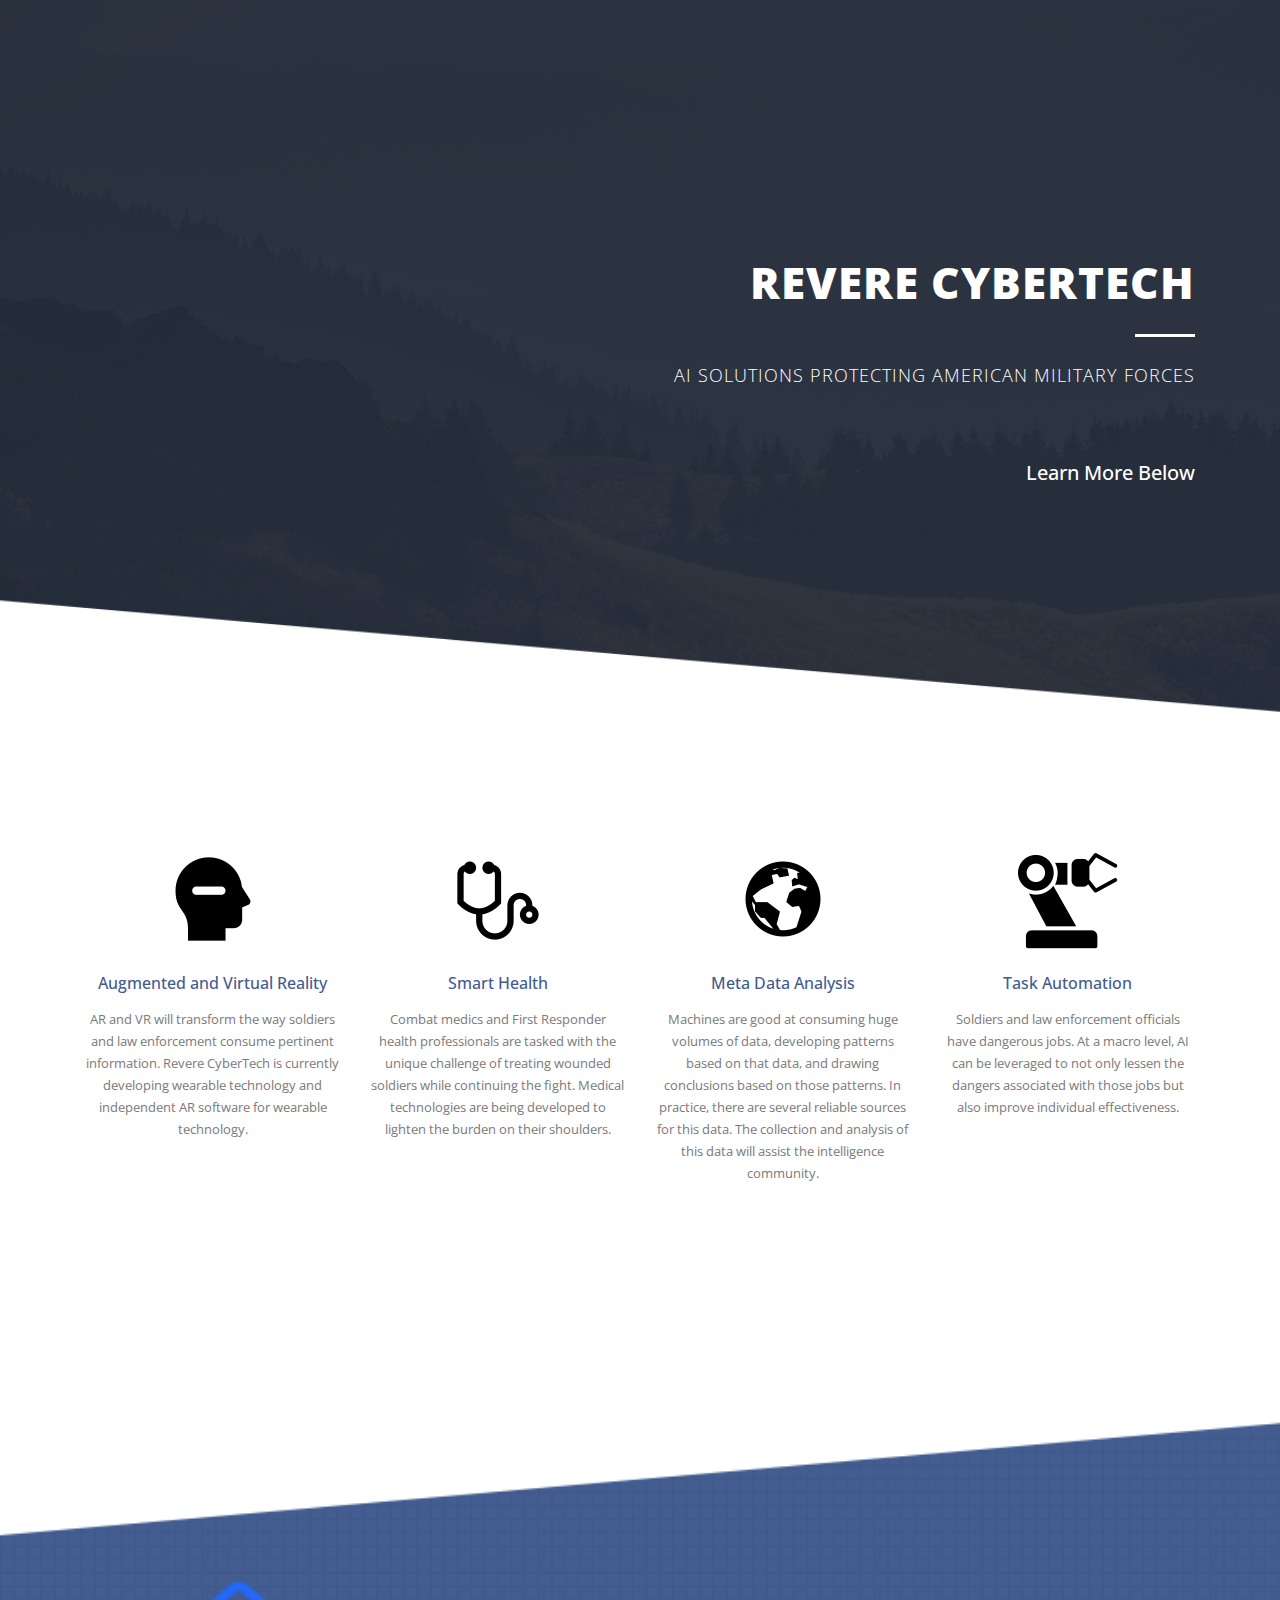
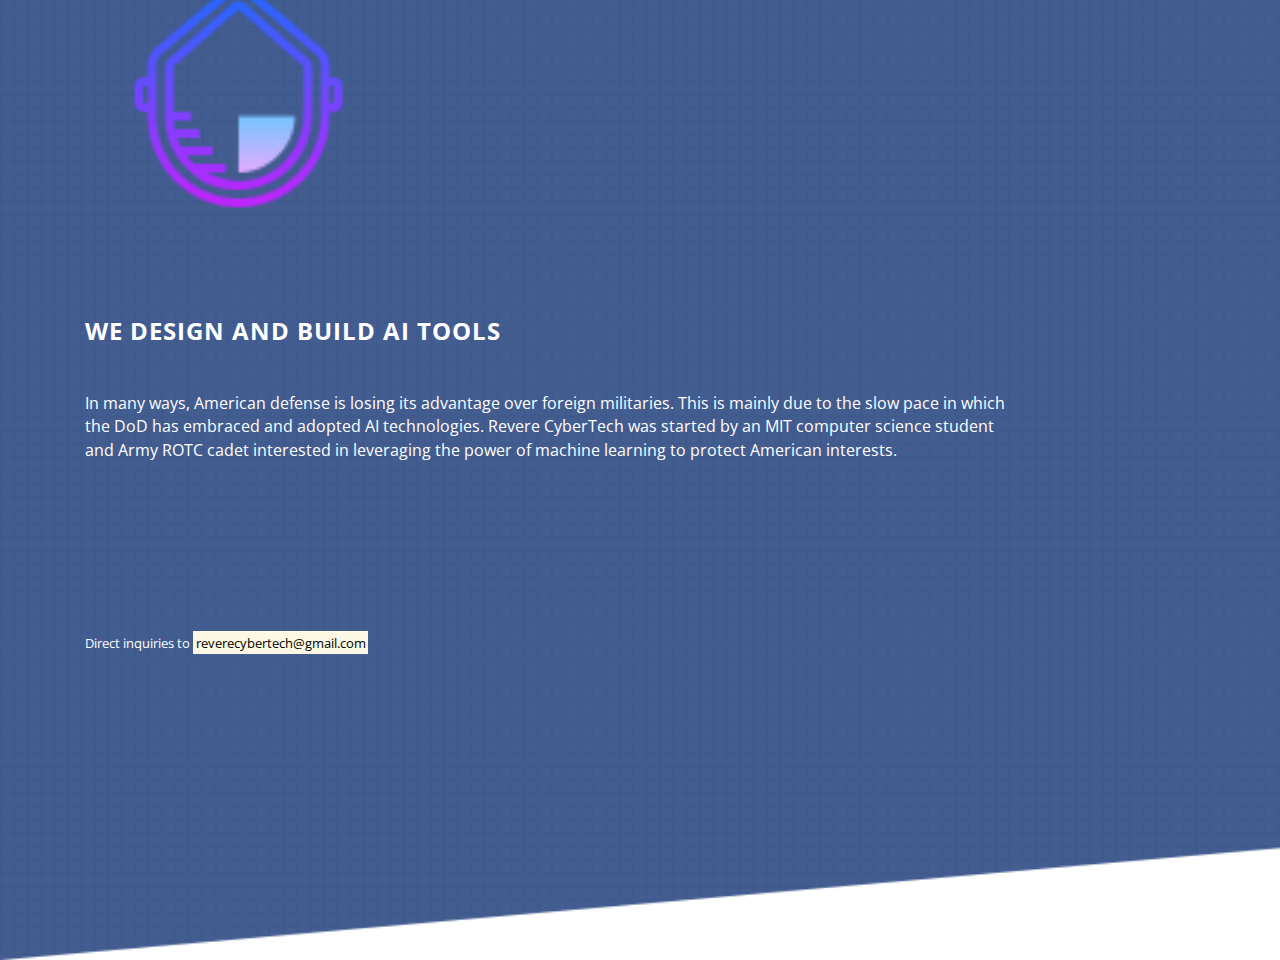
<file: index.html>
<!doctype html>
<!--[if lt IE 7]>      <html class="no-js lt-ie9 lt-ie8 lt-ie7" lang=""> <![endif]-->
<!--[if IE 7]>         <html class="no-js lt-ie9 lt-ie8" lang=""> <![endif]-->
<!--[if IE 8]>         <html class="no-js lt-ie9" lang=""> <![endif]-->
<!--[if gt IE 8]><!--> <html class="no-js" lang=""> <!--<![endif]-->
    <head>
        <meta charset="utf-8">
        <meta http-equiv="X-UA-Compatible" content="IE=edge,chrome=1">
<!--

Template 2091 Ziggy

http://www.tooplate.com/view/2091-ziggy

-->
        <title>Revere CyberTech</title>
		<link rel="shortcut icon" type="image/x-icon" href="/favicon.ico"/>


        <meta name="description" content="">
        <meta name="viewport" content="width=device-width, initial-scale=1">
        
        <link href="https://fonts.googleapis.com/css?family=Open+Sans:300,400,600,700,800" rel="stylesheet">
        <link rel="apple-touch-icon" href="apple-touch-icon.png">

        <link rel="stylesheet" href="css/bootstrap.min.css">
        <link rel="stylesheet" href="css/bootstrap-theme.min.css">
        <link rel="stylesheet" href="css/fontAwesome.css">
        <link rel="stylesheet" href="css/tooplate-style.css">

        <script src="js/vendor/modernizr-2.8.3-respond-1.4.2.min.js"></script>
    </head>
    <body>
        

        <section class="first-section">
          <div class="container">
            <div class="row">
              <div class="col-md-12">
                <div class="text-content">
                  <h2>Revere CyberTech</h2>
                  <div class="line-dec"></div>
                  <span>AI Solutions Protecting American Military Forces</span><br>
				  <br>
				  <br>
				  <br><h5>Learn More Below</h5>
                </div>
              </div>
            </div>
          </div>
        </section>
		
		

        <section class="second-section">
          <div class="container">
            <div class="row">
              <div class="col-md-3 col-sm-6">
                <div class="service-item">
                  <div class="icon">
                    <img src="img/first-icon.png" alt="">
                  </div>
                  <h4>Augmented and Virtual Reality</h4>
                  <p>AR and VR will transform the way soldiers and law enforcement consume pertinent information. Revere CyberTech is currently developing wearable technology and independent AR software for wearable technology.</p>
                </div>
              </div>
              <div class="col-md-3 col-sm-6">
                <div class="service-item">
                  <div class="icon">
                    <img src="img/second-icon.png" alt="">
                  </div>
                  <h4>Smart Health</h4>
                  <p>Combat medics and First Responder health professionals are tasked with the unique challenge of treating wounded soldiers while continuing the fight. Medical technologies are being developed to lighten the burden on their shoulders.</p>
                </div>
              </div>
              <div class="col-md-3 col-sm-6">
                <div class="service-item">
                  <div class="icon">
                    <img src="img/third-icon.png" alt="">
                  </div>
                  <h4>Meta Data Analysis</h4>
                  <p>Machines are good at consuming huge volumes of data, developing patterns based on that data, and drawing conclusions based on those patterns. In practice, there are several reliable sources for this data. The collection and analysis of this data will assist the intelligence community.</p>
                </div>
              </div>
              <div class="col-md-3 col-sm-6">
                <div class="service-item">
                  <div class="icon">
                    <img src="img/fourth-icon.png" alt="">
                  </div>
                  <h4>Task Automation</h4>
                  <p>Soldiers and law enforcement officials have dangerous jobs. At a macro level, AI can be leveraged to not only lessen the dangers associated with those jobs but also improve individual effectiveness.</p>
                </div>
              </div>
            </div>
          </div>
        </section>

        <section class="third-section">
          <div class="container">
            <div class="row">
              <div class="col-md-10 col-md-offset-1">
                <div class="left-image col-md-4">
                  <img src="img/left-image.png" alt="">
                </div>
                <div class="right-text col-md-8">
                  <h4>We design and build AI tools</h4><br>
                  <p><big>In many ways, American defense is losing its advantage over foreign militaries. This is mainly due to the slow pace in which the DoD has embraced and adopted AI technologies. Revere CyberTech was started by an MIT computer science student and Army ROTC cadet interested in leveraging the power of machine learning to protect American interests.<big></p><br>
				  <br>
				  <br>
				  <br><p>Direct inquiries to <mark>reverecybertech@gmail.com</mark?</p>
                </div>
              </div>
            </div>
          </div>
        </section>

        

   


        <script src="//ajax.googleapis.com/ajax/libs/jquery/1.11.2/jquery.min.js"></script>
        <script>window.jQuery || document.write('<script src="js/vendor/jquery-1.11.2.min.js"><\/script>')</script>

        <script src="js/vendor/bootstrap.min.js"></script>

        <script src="js/plugins.js"></script>
        <script src="js/main.js"></script>

    </body>
</html>
</file>
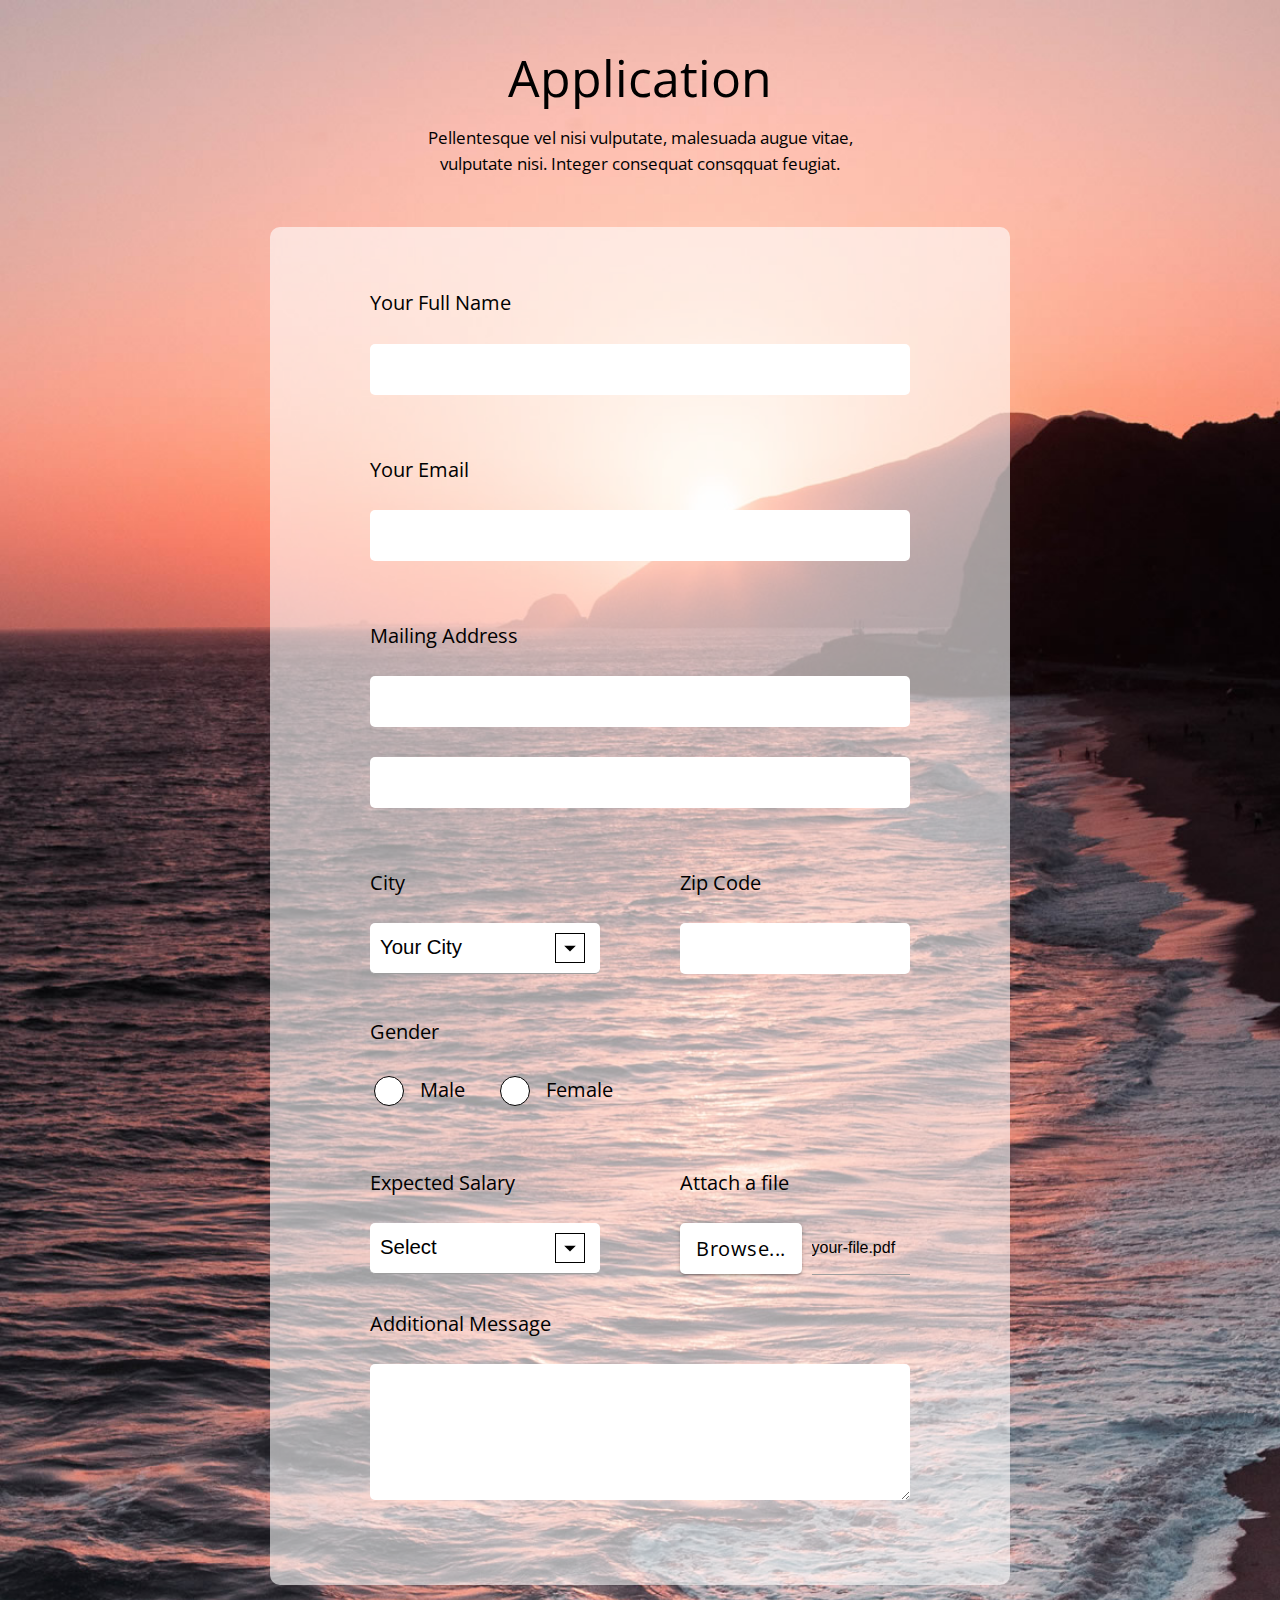
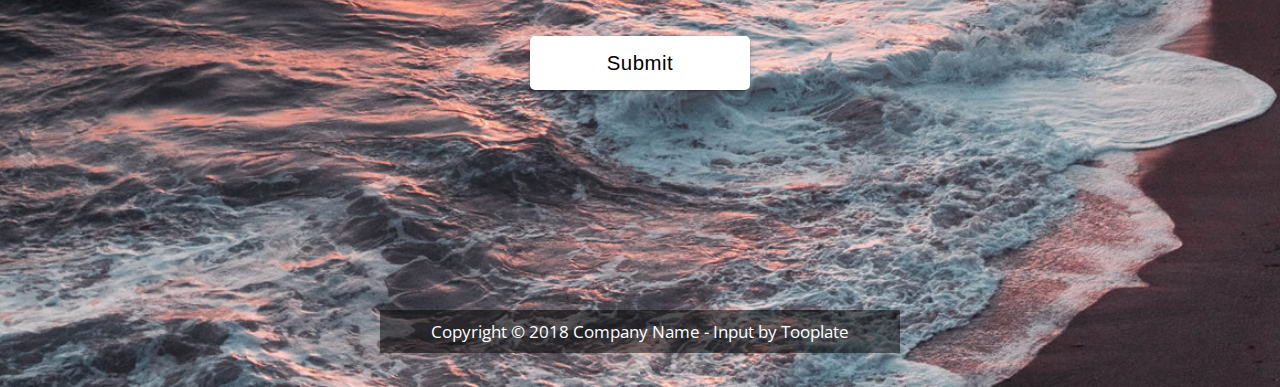
<file: application.html>
<!DOCTYPE html>
<html lang="en">

<head>
    <meta charset="UTF-8">
    <meta name="viewport" content="width=device-width, initial-scale=1.0">
    <meta http-equiv="X-UA-Compatible" content="ie=edge">
    <title>Application - Input Form by Tooplate</title>
	<!--
    Template 2105 Input
	http://www.tooplate.com/view/2105-input
	-->
    <link rel="stylesheet" href="https://fonts.googleapis.com/css?family=Open+Sans:300,400">
    <link rel="stylesheet" href="css/bootstrap.min.css">
    <link rel="stylesheet" href="css/materialize.min.css">
    <link rel="stylesheet" href="css/tooplate.css">
</head>

<body id="application">
    <div class="container">
        <div class="row">
            <div class="col-xl-12 col-lg-12 col-md-12 col-sm-12  mx-auto">
                <header class="mt-5 mb-5 text-center">
                    <h3>Application</h3>
                    <p class="tm-form-description">Pellentesque vel nisi vulputate, malesuada augue vitae, vulputate nisi. Integer consequat consqquat feugiat.</p>
                </header>
                <form action="" method="post" enctype="multipart/form-data" class="tm-form-white tm-font-big">
                    <div class="tm-bg-white tm-form-pad-big">
                        <div class="form-group mb-5">
                            <label for="name" class="black-text mb-4 big">Your Full Name</label>
                            <input id="name" name="name" type="text" class="validate tm-input-white-bg">
                        </div>
                        <div class="form-group mb-5">
                            <label for="email" class="black-text mb-4 big">Your Email</label>
                            <input id="email" name="email" type="email" class="validate tm-input-white-bg">
                        </div>
                        <div class="form-group mb-5">
                            <label for="address1" class="black-text mb-4 big">Mailing Address</label>
                            <input id="address1" name="address1" type="text" class="validate tm-input-white-bg mb-4">
                            <input id="address2" name="address2" type="text" class="validate tm-input-white-bg mt-1">
                        </div>
                        <div class="row">
                            <div class="form-group col-xl-6 col-lg-6 col-md-6 col-12 pl-0 tm-form-group-2-col tm-form-group-2-col-l">
                                <label for="city" class="black-text mb-4 big">City</label>
                                <select name="city">
                                    <option value="-">Your City</option>
                                    <option value="Bangkok">Bangkok</option>
                                    <option value="Yangon">Yangon</option>
                                    <option value="Singapore">Singapore</option>
                                    <option value="Tokyo">Tokyo</option>
                                </select>
                            </div>
                            <div class="form-group col-xl-6 col-lg-6 col-md-6 col-12 pr-0 tm-form-group-2-col tm-form-group-2-col-r">
                                <label for="zipcode" class="black-text mb-4 big">Zip Code</label>
                                <input id="zipcode" name="zipcode" type="text" class="validate tm-input-white-bg mb-4">
                            </div>
                        </div>

                        <div class="form-group mb-5">
                            <label for="gender" class="black-text mb-4 big">Gender</label>
                            <div>
                                <label class="mr-4">
                                    <input class="with-gap" name="gender" type="radio" value="m" />
                                    <span>Male</span>
                                </label>
                                <label>
                                    <input class="with-gap" name="gender" type="radio" value="f" />
                                    <span>Female</span>
                                </label>
                            </div>
                        </div>

                        <div class="row">
                            <div class="form-group mb-2 col-xl-6 col-lg-6 col-md-6 col-12 pl-0 tm-form-group-2-col tm-form-group-2-col-l">
                                <label for="expectedsalary" class="black-text mb-4 big">Expected Salary</label>
                                <select name="expectedsalary">
                                    <option value="-">Select</option>
                                    <option value="1000">$1,000 - 1,999</option>
                                    <option value="2000">$2,000 - 2,999</option>
                                    <option value="3000">$3,000 - 3,999</option>
                                </select>
                            </div>
                            <div class="form-group mb-2 col-xl-6 col-lg-6 col-md-6 col-12 pr-0 tm-form-group-2-col tm-form-group-2-col-r">
                                <label for="file" class="black-text mb-4 big">Attach a file</label>
                                <div class="file-field input-field">
                                    <div class="btn btn-white">
                                        <span>Browse...</span>
                                        <input type="file" name="browse">
                                    </div>
                                    <div class="file-path-wrapper">
                                        <input class="file-path validate" name="file" type="text" placeholder="your-file.pdf">
                                    </div>
                                </div>
                            </div>
                        </div>

                        <div class="form-group">
                            <label for="message" class="black-text mb-4 big">Additional Message</label>
                            <textarea class="p-3" name="message" id="message" cols="30" rows="4"></textarea>
                        </div>

                    </div>
                    <div class="text-center mt-5">
                        <button type="submit" class="waves-effect btn-large btn-large-white">Submit</button>
                    </div>
                </form>
            </div>
        </div>
        <footer class="row tm-mt-big mb-3">
            <div class="col-xl-12 text-center">
                <p class="d-inline-block tm-bg-black white-text py-2 tm-px-5">
                    Copyright &copy; 2018 Company Name
                    
                    - <a rel="nofollow" href="http://www.tooplate.com/view/2105-input">Input</a> by 
                    <a rel="nofollow" href="http://tooplate.com" class="tm-footer-link">Tooplate</a>
                </p>
            </div>
        </footer>
    </div>

    <script src="js/jquery-3.2.1.slim.min.js"></script>
    <script src="js/materialize.min.js"></script>
    <script>
        $(document).ready(function () {
            $('select').formSelect();
        });
    </script>
</body>

</html>
</file>
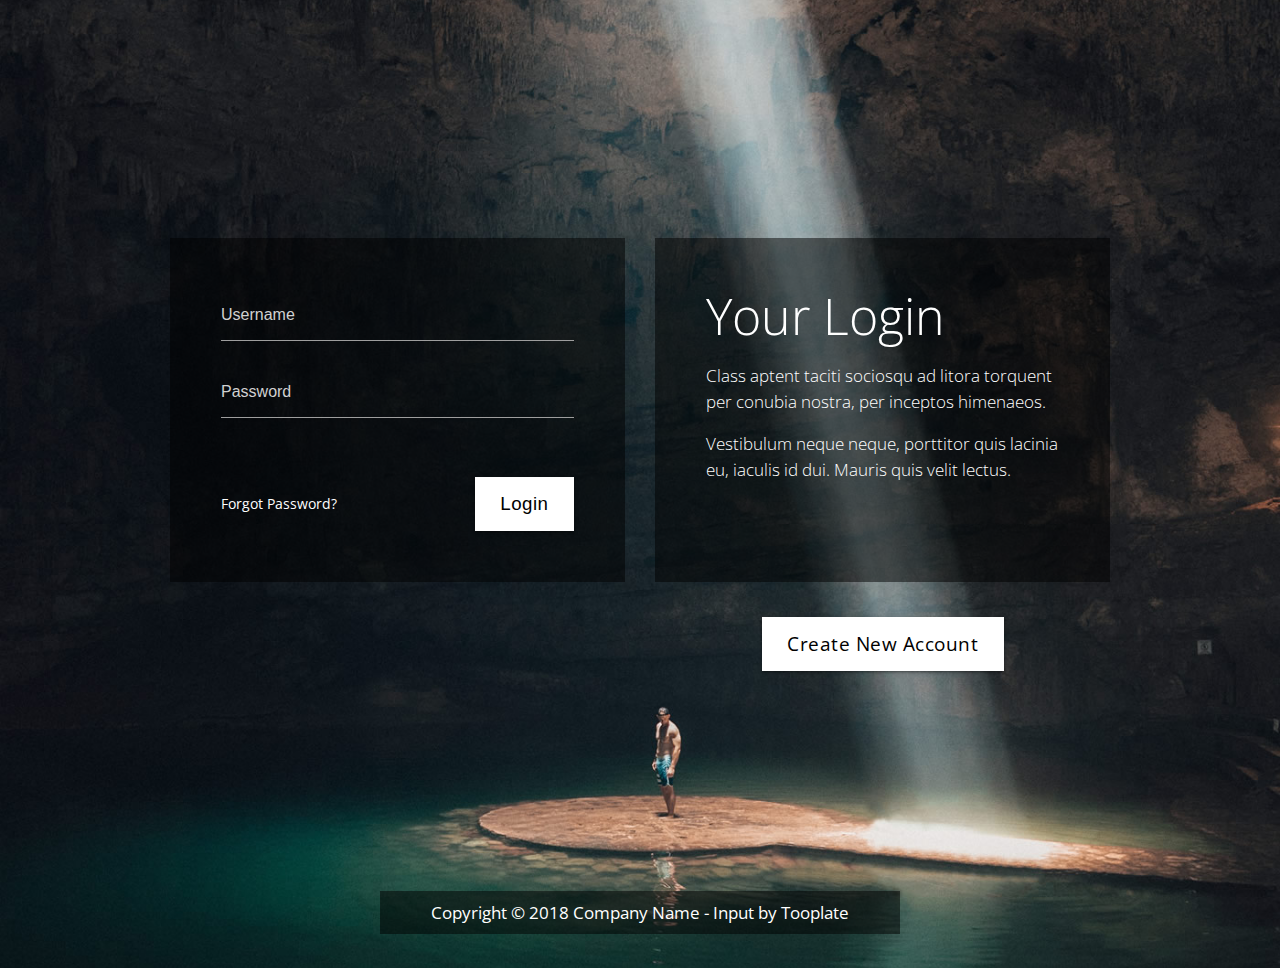
<file: login.html>
<!DOCTYPE html>
<html lang="en">

<head>
    <meta charset="UTF-8">
    <meta name="viewport" content="width=device-width, initial-scale=1.0">
    <meta http-equiv="X-UA-Compatible" content="ie=edge">
    <title>Login Form by Tooplate</title>
	<!--
    Template 2105 Input
	http://www.tooplate.com/view/2105-input
	-->
    <link rel="stylesheet" href="https://fonts.googleapis.com/css?family=Open+Sans:300,400">
    <link rel="stylesheet" href="css/bootstrap.min.css">
    <link rel="stylesheet" href="css/materialize.min.css">
    <link rel="stylesheet" href="css/tooplate.css">
</head>

<body id="login">
    <div class="container">
        <div class="row tm-register-row tm-mb-35">
            <div class="col-xl-6 col-lg-6 col-md-6 col-sm-12 tm-login-l">
                <form action="" method="post" class="tm-bg-black p-5 h-100">
                    <div class="input-field">
                        <input placeholder="Username" id="username" name="username" type="text" class="validate">
                    </div>
                    <div class="input-field mb-5">
                        <input placeholder="Password" id="password" name="password" type="password" class="validate">
                    </div>
                    <div class="tm-flex-lr">
                        <a href="#" class="white-text small">Forgot Password?</a>
                        <button type="submit" class="waves-effect btn-large btn-large-white px-4 black-text rounded-0">Login</button>
                    </div>
                </form>
            </div>
            <div class="col-xl-6 col-lg-6 col-md-6 col-sm-12 tm-login-r">
                <header class="font-weight-light tm-bg-black p-5 h-100">
                    <h3 class="mt-0 text-white font-weight-light">Your Login</h3>
                    <p>Class aptent taciti sociosqu ad litora torquent per conubia nostra, per inceptos himenaeos.</p>
                    <p class="mb-0">Vestibulum neque neque, porttitor quis lacinia eu, iaculis id dui. Mauris quis velit lectus.</p>
                </header>
            </div>
        </div>
        <div class="row">
            <div class="col-xl-6 col-lg-6 col-md-6 col-sm-12 ml-auto mr-0 text-center">
                <a href="register.html" class="waves-effect btn-large btn-large-white px-4 black-text rounded-0">Create New Account</a>
            </div>
        </div>
        <footer class="row tm-mt-big mb-3">
            <div class="col-xl-12 text-center">
                <p class="d-inline-block tm-bg-black white-text py-2 tm-px-5">
                    Copyright &copy; 2018 Company Name 
                    
                    - <a rel="nofollow" href="http://www.tooplate.com/view/2105-input">Input</a> by 
                    <a rel="nofollow" href="http://tooplate.com" class="tm-footer-link">Tooplate</a>
                </p>
            </div>
        </footer>
    </div>

    <script src="js/jquery-3.2.1.slim.min.js"></script>
    <script src="js/materialize.min.js"></script>
    <script>
        $(document).ready(function () {
            $('select').formSelect();
        });
    </script>
</body>

</html>
</file>
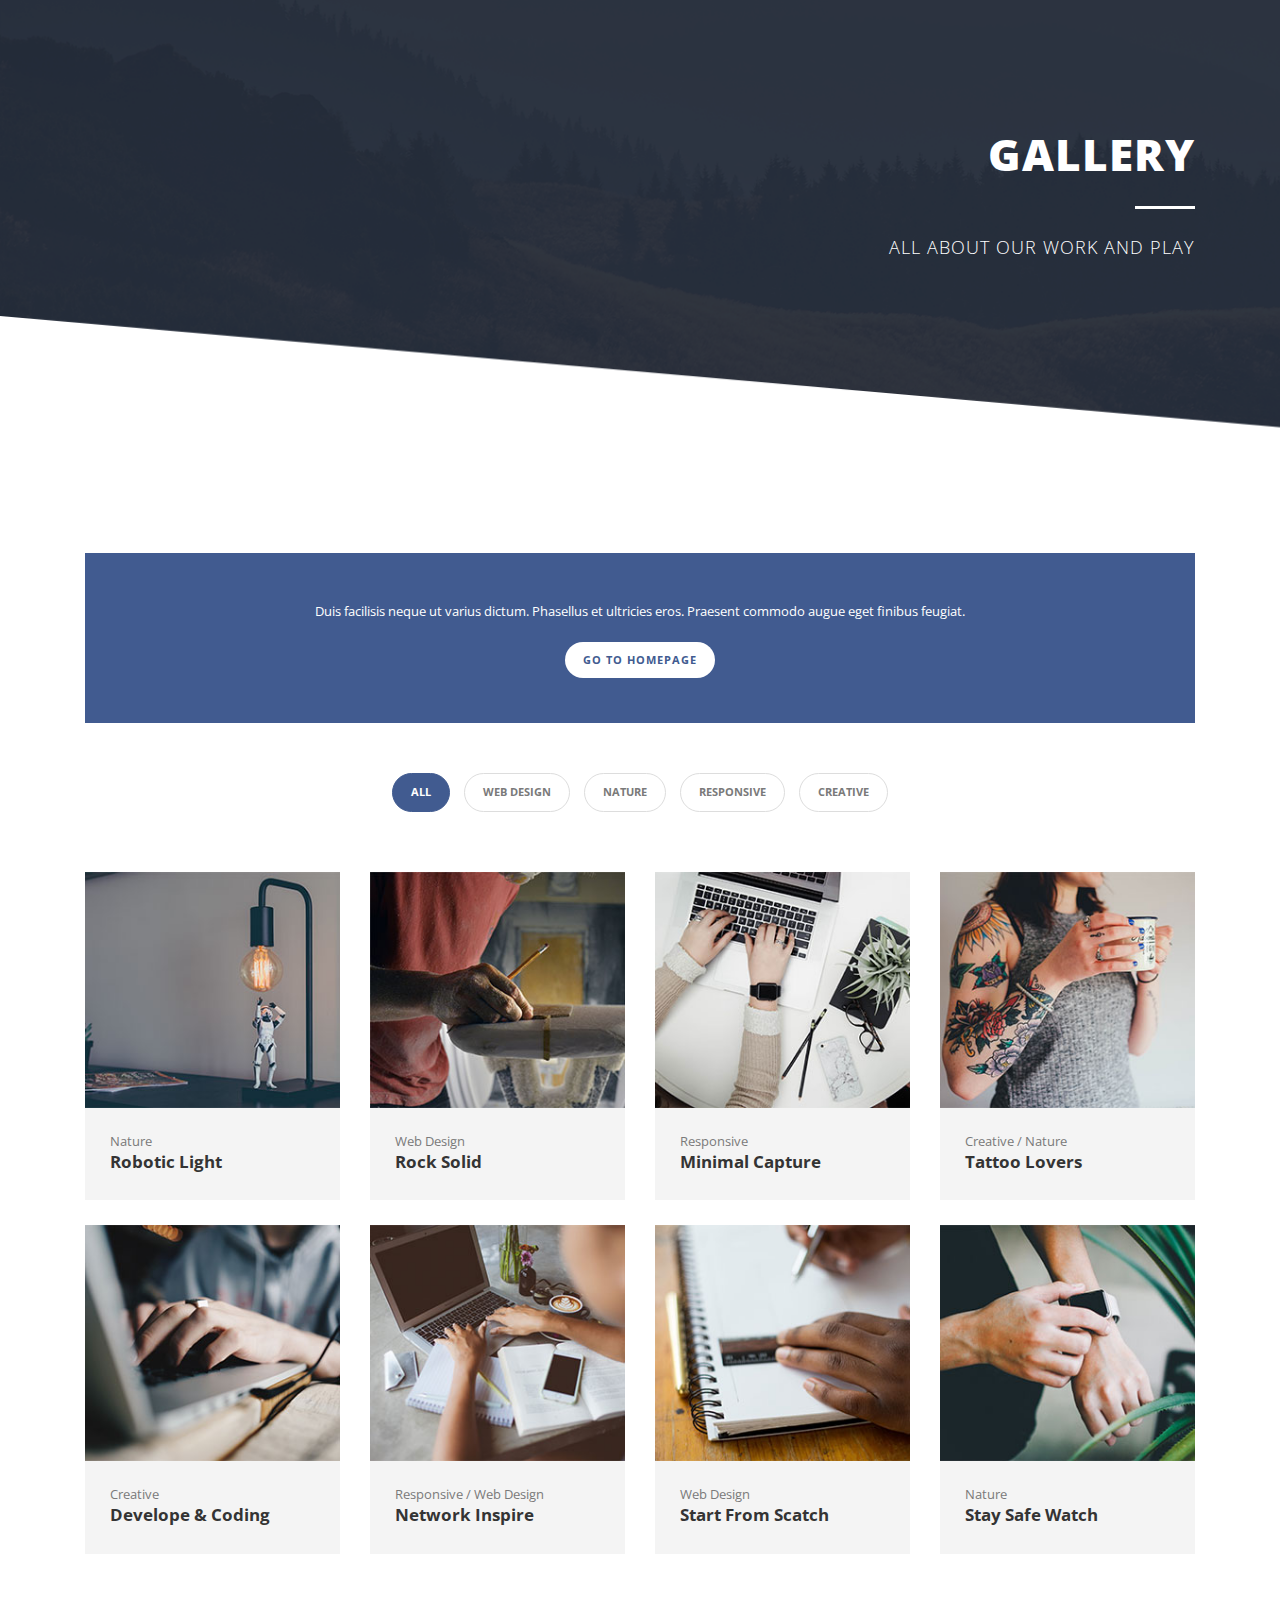
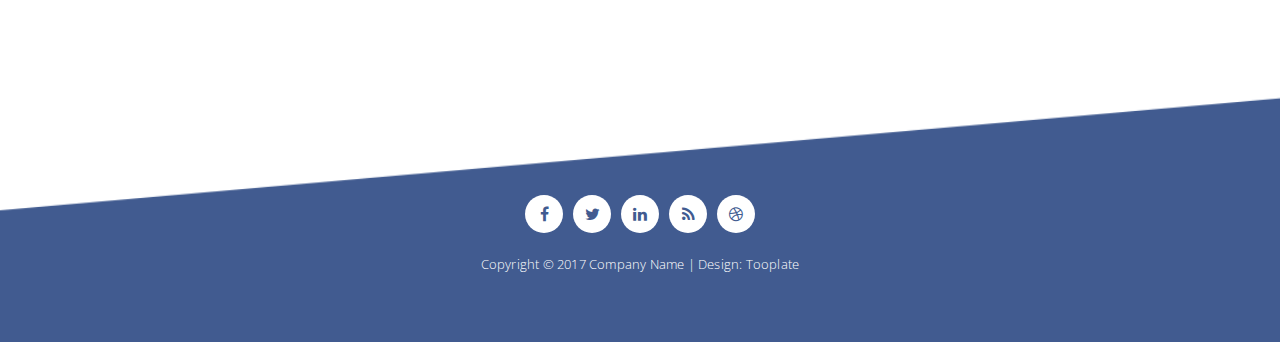
<file: portfolio-page.html>
<!doctype html>
<!--[if lt IE 7]>      <html class="no-js lt-ie9 lt-ie8 lt-ie7" lang=""> <![endif]-->
<!--[if IE 7]>         <html class="no-js lt-ie9 lt-ie8" lang=""> <![endif]-->
<!--[if IE 8]>         <html class="no-js lt-ie9" lang=""> <![endif]-->
<!--[if gt IE 8]><!--> <html class="no-js" lang=""> <!--<![endif]-->
    <head>
        <meta charset="utf-8">
        <meta http-equiv="X-UA-Compatible" content="IE=edge,chrome=1">
<!--

Template 2091 Ziggy

http://www.tooplate.com/view/2091-ziggy

-->
        <title>Ziggy HTML Template - Portfolio Gallery</title>
        <meta name="description" content="">
        <meta name="viewport" content="width=device-width, initial-scale=1">
        
        <link href="https://fonts.googleapis.com/css?family=Open+Sans:300,400,600,700,800" rel="stylesheet">
        <link rel="apple-touch-icon" href="apple-touch-icon.png">

        <link rel="stylesheet" href="css/bootstrap.min.css">
        <link rel="stylesheet" href="css/bootstrap-theme.min.css">
        <link rel="stylesheet" href="css/fontAwesome.css">
        <link rel="stylesheet" href="css/tooplate-style.css">

        <script src="js/vendor/modernizr-2.8.3-respond-1.4.2.min.js"></script>
    </head>
    <body>
        

        <section class="first-gallery-section">
          <div class="container">
            <div class="row">
              <div class="col-md-12">
                <div class="text-content">
                  <h2>Gallery</h2>
                  <div class="line-dec"></div>
                  <span>All about our work and play</span>
                </div>
              </div>
            </div>
          </div>
        </section>


        <section class="send-to-home">
          <div class="container">
            <div class="row">
              <div class="col-md-12">
                <div class="back-to-home">
                  <span>Duis facilisis neque ut varius dictum. Phasellus et ultricies eros. Praesent commodo augue eget finibus feugiat.</span>
                  <div class="primary-button">
                    <a href="index.html">Go to homepage</a>
                  </div>
                </div>
              </div>
            </div>
          </div>
        </section>

  
        <div class="content-wrapper">
            <div class="inner-container container">
                <div class="projects-holder-3">
                    <div class="filter-categories">
                        <ul class="project-filter">
                            <li class="filter" data-filter="all"><span>All</span></li>
                            <li class="filter" data-filter="webdesign"><span>Web Design</span></li>
                            <li class="filter" data-filter="nature"><span>Nature</span></li>
                            <li class="filter" data-filter="responsive"><span>Responsive</span></li>
                            <li class="filter" data-filter="creative"><span>Creative</span></li>
                        </ul>
                    </div>
                    <div class="projects-holder">
                        <div class="row">
                            <div class="col-md-3 col-sm-6 project-item mix nature">
                              <div class="image">
                                <a href="img/01-big-item.jpg" data-lightbox="image-1"><img src="img/01-item.jpg"></a>
                              </div>
                              <div class="text">
                                <span>Nature</span>
                                <h4>Robotic Light</h4>
                              </div>
                            </div>
                            <div class="col-md-3 col-sm-6 project-item mix webdesign">
                              <div class="image">
                                <a href="img/02-big-item.jpg" data-lightbox="image-1"><img src="img/02-item.jpg"></a>
                              </div>
                              <div class="text">
                                <span>Web Design</span>
                                <h4>Rock Solid</h4>
                              </div>
                            </div>
                            <div class="col-md-3 col-sm-6 project-item mix responsive">
                              <div class="image">
                                <a href="img/03-big-item.jpg" data-lightbox="image-1"><img src="img/03-item.jpg"></a>
                              </div>
                              <div class="text">
                                <span>Responsive</span>
                                <h4>Minimal Capture</h4>
                              </div>
                            </div>
                            <div class="col-md-3 col-sm-6 project-item mix creative nature">
                              <div class="image">
                                <a href="img/04-big-item.jpg" data-lightbox="image-1"><img src="img/04-item.jpg"></a>
                              </div>
                              <div class="text">
                                <span>Creative / Nature</span>
                                <h4>Tattoo Lovers</h4>
                              </div>
                            </div>
                            <div class="col-md-3 col-sm-6 project-item mix creative">
                              <div class="image">
                                <a href="img/05-big-item.jpg" data-lightbox="image-1"><img src="img/05-item.jpg"></a>
                              </div>
                              <div class="text">
                                <span>Creative</span>
                                <h4>Develope &amp; Coding</h4>
                              </div>
                            </div>
                            <div class="col-md-3 col-sm-6 project-item mix responsive webdesign">
                              <div class="image">
                                <a href="img/06-big-item.jpg" data-lightbox="image-1"><img src="img/06-item.jpg"></a>
                              </div>
                              <div class="text">
                                <span>Responsive / Web Design</span>
                                <h4>Network Inspire</h4>
                              </div>
                            </div>
                            <div class="col-md-3 col-sm-6 project-item mix webdesign">
                              <div class="image">
                                <a href="img/07-big-item.jpg" data-lightbox="image-1"><img src="img/07-item.jpg"></a>
                              </div>
                              <div class="text">
                                <span>Web Design</span>
                                <h4>Start From Scatch</h4>
                              </div>
                            </div>
                            <div class="col-md-3 col-sm-6 project-item mix nature">
                              <div class="image">
                                <a href="img/08-big-item.jpg" data-lightbox="image-1"><img src="img/08-item.jpg"></a>
                              </div>
                              <div class="text">
                                <span>Nature</span>
                                <h4>Stay Safe Watch</h4>
                              </div>
                            </div>
                        </div>
                    </div>
                </div>
            </div>
        </div> 

        <footer>
          <div class="container">
            <div class="row">
              <div class="col-md-12">
                <ul>
                  <li><a href="https://www.facebook.com/tooplate"><i class="fa fa-facebook"></i></a></li>
                  <li><a href="#"><i class="fa fa-twitter"></i></a></li>
                  <li><a href="#"><i class="fa fa-linkedin"></i></a></li>
                  <li><a href="#"><i class="fa fa-rss"></i></a></li>
                  <li><a href="#"><i class="fa fa-dribbble"></i></a></li>
                </ul>
                <p>Copyright &copy; 2017 Company Name 
                        
                        | Design: <a href="https://www.facebook.com/tooplate" target="_parent">Tooplate</a></p>
              </div>
            </div>
          </div>
        </footer>

        <script src="//ajax.googleapis.com/ajax/libs/jquery/1.11.2/jquery.min.js"></script>
        <script>window.jQuery || document.write('<script src="js/vendor/jquery-1.11.2.min.js"><\/script>')</script>

        <script src="js/vendor/bootstrap.min.js"></script>

        <script src="js/plugins.js"></script>
        <script src="js/main.js"></script>

    </body>
</html>
</file>
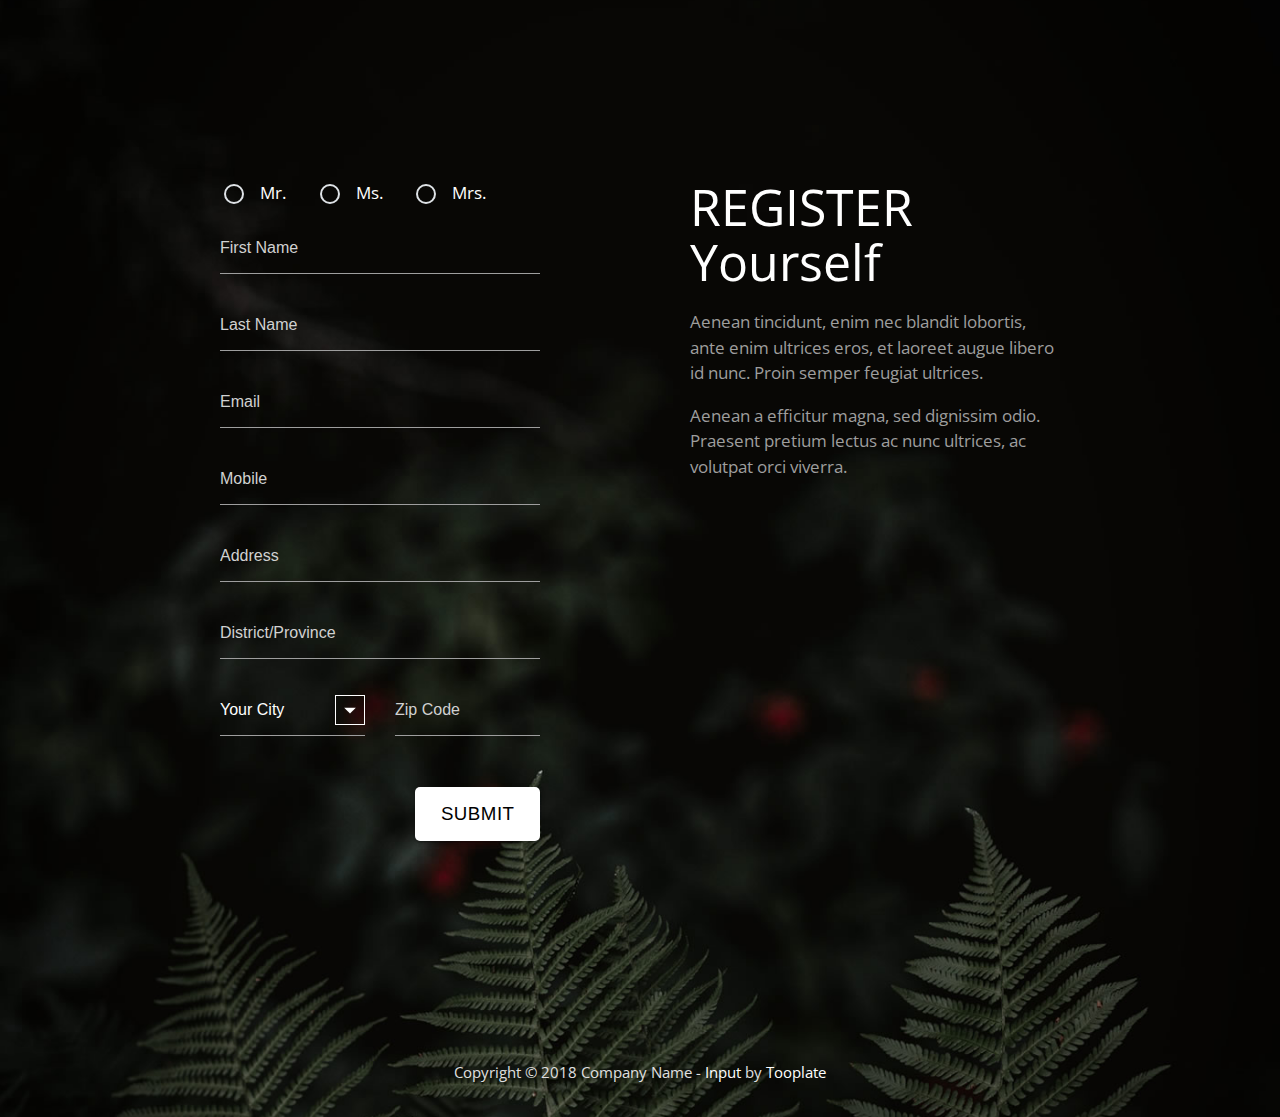
<file: register.html>
<!DOCTYPE html>
<html lang="en">

<head>
    <meta charset="UTF-8">
    <meta name="viewport" content="width=device-width, initial-scale=1.0">
    <meta http-equiv="X-UA-Compatible" content="ie=edge">
    <title>Register - Input Form by Tooplate</title>
	<!--
    Template 2105 Input
	http://www.tooplate.com/view/2105-input
	-->
    <link rel="stylesheet" href="https://fonts.googleapis.com/css?family=Open+Sans:300,400">
    <link rel="stylesheet" href="css/bootstrap.min.css">
    <link rel="stylesheet" href="css/materialize.min.css">
    <link rel="stylesheet" href="css/tooplate.css">
</head>

<body id="register">
    <div class="container">
        <div class="row tm-register-row">
            <div class="col-xl-6 col-lg-6 col-md-6 col-sm-12 tm-register-col-l">
                <form action="" method="post">
                    <div class="mb-2">
                        <label class="mr-4">
                            <input class="with-gap" name="title" type="radio" value="mr" />
                            <span>Mr.</span>
                        </label>
                        <label class="mr-4">
                            <input class="with-gap" name="title" type="radio" value="ms" />
                            <span>Ms.</span>
                        </label>
                        <label>
                            <input class="with-gap" name="title" type="radio" value="mrs" />
                            <span>Mrs.</span>
                        </label>
                    </div>

                    <div class="input-field">
                        <input placeholder="First Name" id="first_name" name="first_name" type="text" class="validate">
                    </div>
                    <div class="input-field">
                        <input placeholder="Last Name" id="last_name" name="last_name" type="text" class="validate">
                    </div>
                    <div class="input-field">
                        <input placeholder="Email" id="email" name="email" type="text" class="validate">
                    </div>
                    <div class="input-field">
                        <input placeholder="Mobile" id="mobile" name="mobile" type="text" class="validate">
                    </div>
                    <div class="input-field">
                        <input placeholder="Address" id="address" name="address" type="text" class="validate">
                    </div>
                    <div class="input-field">
                        <input placeholder="District/Province" id="district" name="district" type="text" class="validate">
                    </div>
                    <div class="row">
                        <div class="col-xl-6 col-lg-6 col-md-6 col-sm-6 col-6 pl-0 tm-pr-xs-0">
                            <select name="city">
                                <option value="-">Your City</option>
                                <option value="Bangkok">Bangkok</option>
                                <option value="Yangon">Yangon</option>
                                <option value="Mumbai">Mumbai</option>
                                <option value="Singapore">Singapore</option>
                            </select>
                        </div>
                        <div class="col-xl-6 col-lg-6 col-md-6 col-sm-6 col-6 pr-0 tm-pl-xs-0">
                            <div class="input-field">
                                <input placeholder="Zip Code" id="zipcode" name="zipcode" type="text" class="validate">
                            </div>
                        </div>
                    </div>
                    <div class="text-right mt-4">
                        <button type="submit" class="waves-effect btn-large btn-large-white px-4 black-text">SUBMIT</button>
                    </div>
                </form>
            </div>
            <div class="col-xl-6 col-lg-6 col-md-6 col-sm-12 tm-register-col-r">
                <header class="mb-5">
                    <h3 class="mt-0 text-white">REGISTER Yourself</h3>
                    <p class="grey-text">Aenean tincidunt, enim nec blandit lobortis, ante enim ultrices eros, et laoreet augue libero id nunc.
                        Proin semper feugiat ultrices.</p>
                    <p class="grey-text">Aenean a efficitur magna, sed dignissim odio. Praesent pretium lectus ac nunc ultrices, ac volutpat orci
                        viverra.
                    </p>
                </header>

            </div>
        </div>
        <footer class="row tm-mt-big mb-3">
            <div class="col-xl-12">
                <p class="text-center grey-text text-lighten-2 tm-footer-text-small">
                    Copyright &copy; 2018 Company Name 
                    
                    - <a rel="nofollow" href="http://www.tooplate.com/view/2105-input">Input</a> by 
                    <a rel="nofollow" href="http://tooplate.com" class="tm-footer-link">Tooplate</a>
                </p>
            </div>
        </footer>
    </div>

    <script src="js/jquery-3.2.1.slim.min.js"></script>
    <script src="js/materialize.min.js"></script>
    <script>
        $(document).ready(function () {
            $('select').formSelect();
        });
    </script>
</body>

</html>
</file>
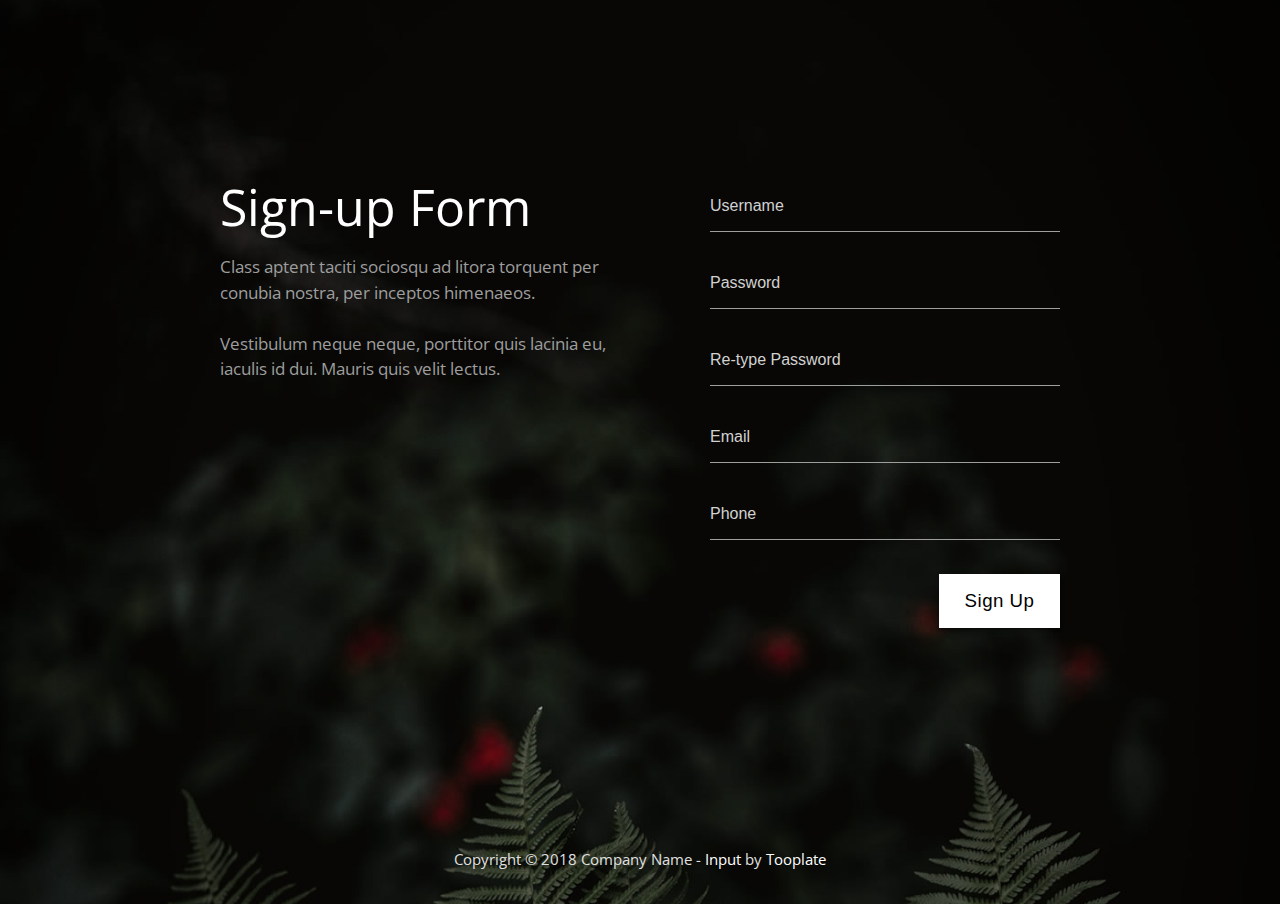
<file: signup.html>
<!DOCTYPE html>
<html lang="en">

<head>
    <meta charset="UTF-8">
    <meta name="viewport" content="width=device-width, initial-scale=1.0">
    <meta http-equiv="X-UA-Compatible" content="ie=edge">
    <title>Sign Up Form by Tooplate</title>
	<!--
    Template 2105 Input
	http://www.tooplate.com/view/2105-input
	-->
    <link rel="stylesheet" href="https://fonts.googleapis.com/css?family=Open+Sans:300,400">
    <link rel="stylesheet" href="css/bootstrap.min.css">
    <link rel="stylesheet" href="css/materialize.min.css">
    <link rel="stylesheet" href="css/tooplate.css">
</head>

<body id="register">
    <div class="container">
        <div class="row">
            <div class="col-xl-6 col-lg-6 col-md-6 col-sm-12">
                <header class="mb-5">
                    <h3 class="mt-0 white-text">Sign-up Form</h3>
                    <p class="grey-text mb-4">Class aptent taciti sociosqu ad litora torquent per conubia nostra, per inceptos himenaeos.</p>
                    <p class="grey-text">Vestibulum neque neque, porttitor quis lacinia eu, iaculis id dui. Mauris quis velit lectus.
                    </p>
                </header>
            </div>
            <div class="col-xl-6 col-lg-6 col-md-6 col-sm-12">
                <form action="" method="post" class="tm-signup-form">
                    <div class="input-field">
                        <input placeholder="Username" id="username" name="username" type="text" class="validate">
                    </div>
                    <div class="input-field">
                        <input placeholder="Password" id="password" name="password" type="password" class="validate">
                    </div>
                    <div class="input-field">
                        <input placeholder="Re-type Password" id="password2" name="password2" type="password" class="validate">
                    </div>
                    <div class="input-field">
                        <input placeholder="Email" id="email" name="email" type="email" class="validate">
                    </div>
                    <div class="input-field">
                        <input placeholder="Phone" id="phone" name="phone" type="tel" class="validate">
                    </div>
                    <div class="text-right mt-4">
                        <button type="submit" class="waves-effect btn-large btn-large-white px-4 tm-border-radius-0">Sign Up</button>
                    </div>
                </form>
            </div>
        </div>
        <footer class="row tm-mt-big mb-3">
            <div class="col-xl-12">
                <p class="text-center grey-text text-lighten-2 tm-footer-text-small">
                    Copyright &copy; 2018 Company Name 
                    
                    - <a rel="nofollow" href="http://www.tooplate.com/view/2105-input">Input</a> by 
                    <a rel="nofollow" href="http://tooplate.com" class="tm-footer-link">Tooplate</a>
                </p>
            </div>
        </footer>
    </div>

    <script src="js/jquery-3.2.1.slim.min.js"></script>
    <script src="js/materialize.min.js"></script>
    <script>
        $(document).ready(function () {
            $('select').formSelect();
        });
    </script>
</body>

</html>
</file>
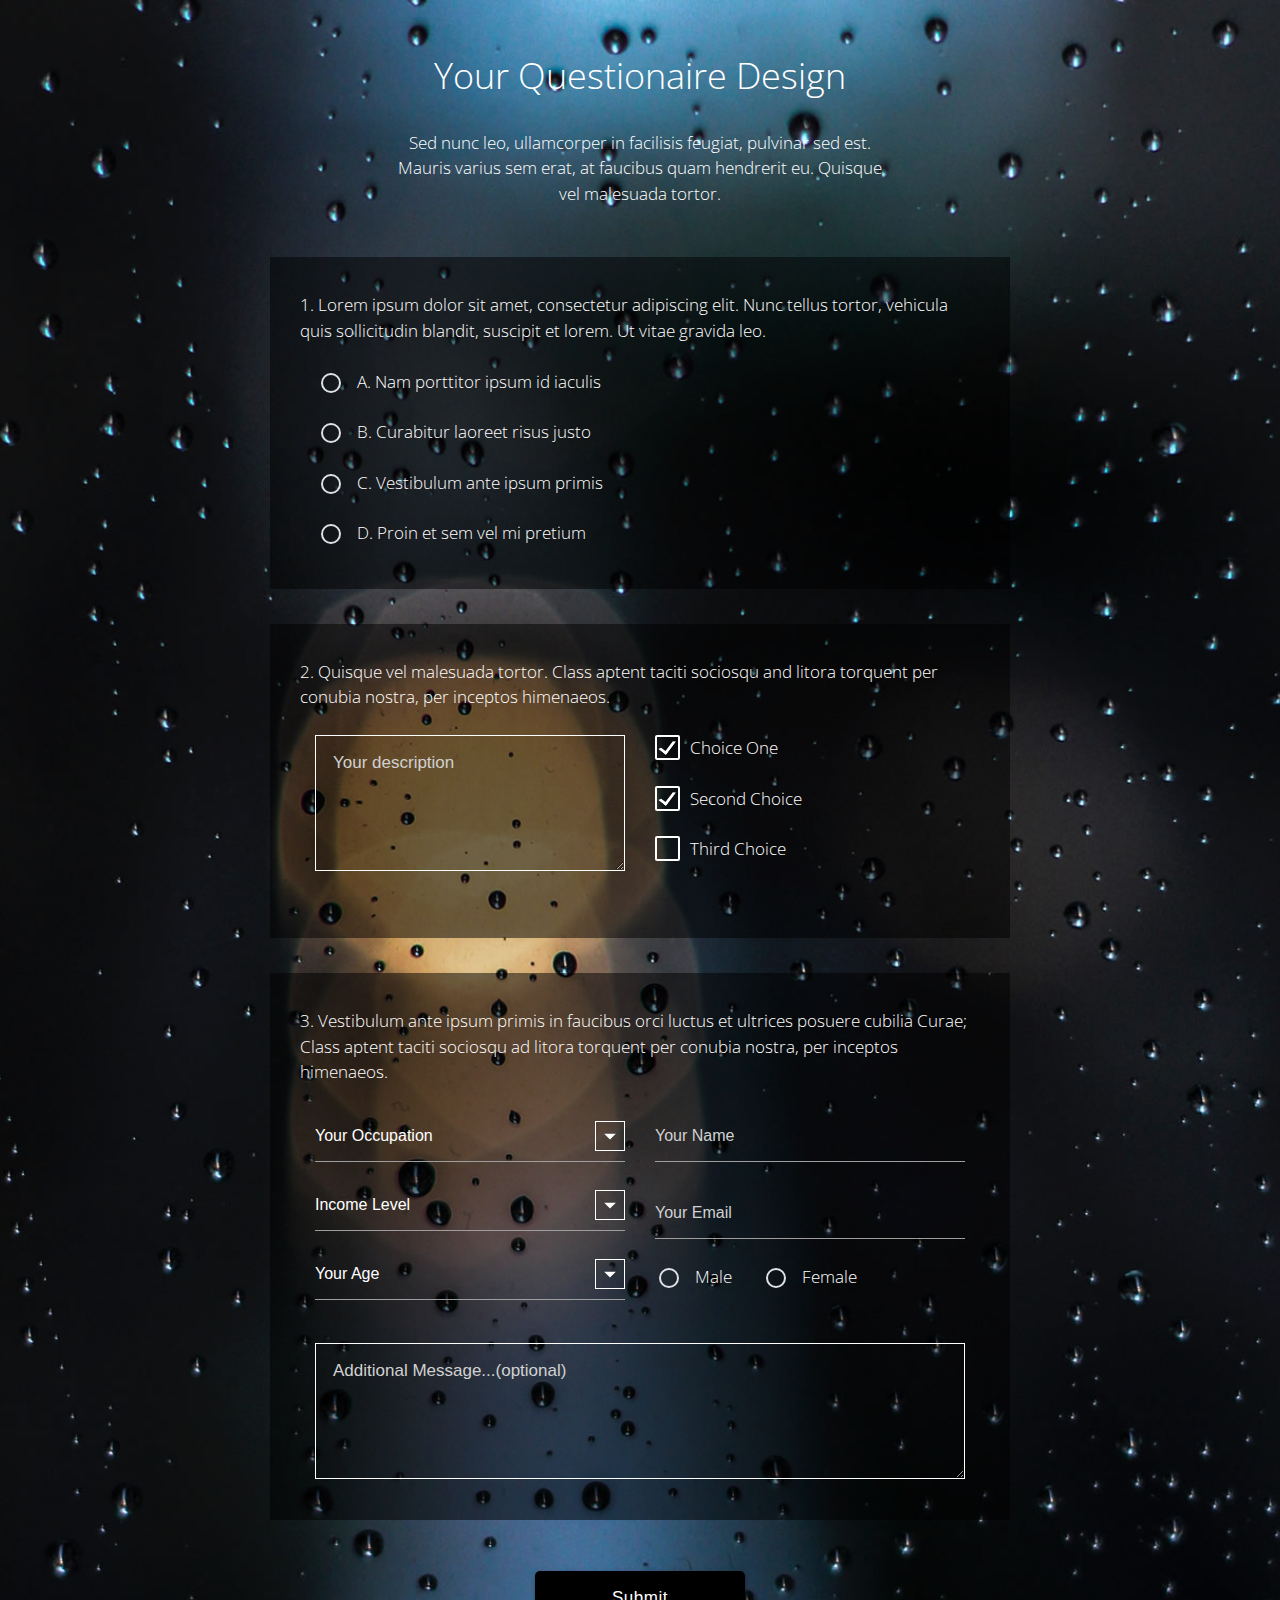
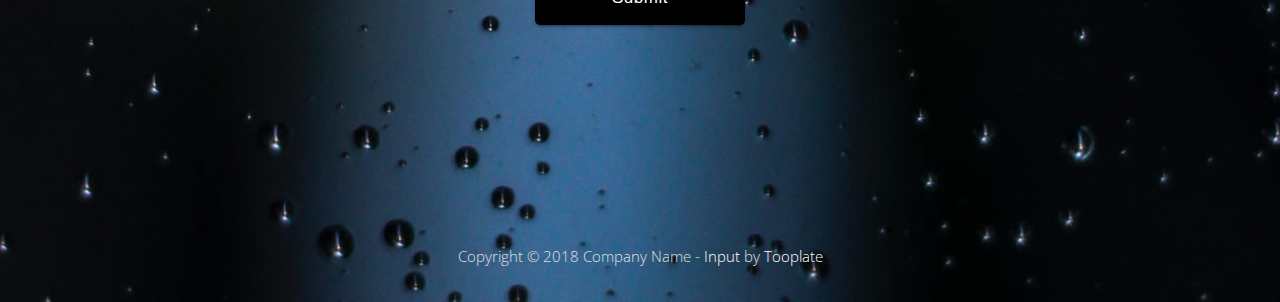
<file: survey.html>
<!DOCTYPE html>
<html lang="en">

<head>
    <meta charset="UTF-8">
    <meta name="viewport" content="width=device-width, initial-scale=1.0">
    <meta http-equiv="X-UA-Compatible" content="ie=edge">
    <title>Survey - Input Form by Tooplate</title>
	<!--
    Template 2105 Input
	http://www.tooplate.com/view/2105-input
	-->
    <link rel="stylesheet" href="https://fonts.googleapis.com/css?family=Open+Sans:300,400">
    <link rel="stylesheet" href="css/bootstrap.min.css">
    <link rel="stylesheet" href="css/materialize.min.css">
    <link rel="stylesheet" href="css/tooplate.css">
</head>

<body id="survey" class="font-weight-light">
    <div class="container tm-container-max-800">
        <div class="row">
            <div class="col-12">
                <header class="mt-5 mb-5 text-center">
                    <h1 class="font-weight-light tm-form-title">Your Questionaire Design</h1>
                    <p class="tm-form-description">Sed nunc leo, ullamcorper in facilisis feugiat, pulvinar sed est. Mauris varius sem erat, at faucibus
                        quam hendrerit eu. Quisque vel malesuada tortor.</p>
                </header>
                <form action="" method="post">
                    <div class="tm-bg-black tm-form-block">
                        <p class="mb-4">1. Lorem ipsum dolor sit amet, consectetur adipiscing elit. Nunc tellus tortor, vehicula quis sollicitudin
                            blandit, suscipit et lorem. Ut vitae gravida leo.</p>
                        <ul class="ml-3">
                            <li>
                                <label>
                                    <input class="with-gap" name="group1" value="value1" type="radio" />
                                    <span>A. Nam porttitor ipsum id iaculis</span>
                                </label>
                            </li>
                            <li>
                                <label>
                                    <input class="with-gap" name="group1" value="value2" type="radio" />
                                    <span>B. Curabitur laoreet risus justo</span>
                                </label>
                            </li>
                            <li>
                                <label>
                                    <input class="with-gap" name="group1" value="value3" type="radio" />
                                    <span>C. Vestibulum ante ipsum primis</span>
                                </label>
                            </li>
                            <li>
                                <label>
                                    <input class="with-gap" name="group1" value="value4" type="radio" />
                                    <span>D. Proin et sem vel mi pretium</span>
                                </label>
                            </li>
                        </ul>
                    </div>
                    <div class="tm-bg-black tm-form-block">
                        <p class="mb-4">2. Quisque vel malesuada tortor. Class aptent taciti sociosqu and litora torquent per conubia nostra,
                            per inceptos himenaeos.</p>
                        <div class="row">
                            <div class="col-xl-6 mb-4">
                                <textarea class="p-3" name="description" cols="30" rows="4" placeholder="Your description"></textarea>
                            </div>
                            <div class="col-xl-6">
                                <ul>
                                    <li>
                                        <label>
                                            <input type="checkbox" name="choice1" class="filled-in" checked="checked" />
                                            <span>Choice One</span>
                                        </label>
                                    </li>
                                    <li>
                                        <label>
                                            <input type="checkbox" name="choice2" class="filled-in" checked="checked" />
                                            <span>Second Choice</span>
                                        </label>
                                    </li>
                                    <li>
                                        <label>
                                            <input type="checkbox" name="choice3" class="filled-in" />
                                            <span>Third Choice</span>
                                        </label>
                                    </li>
                                </ul>

                            </div>
                        </div>

                    </div>
                    <div class="tm-bg-black tm-form-block">
                        <p class="mb-4">3. Vestibulum ante ipsum primis in faucibus orci luctus et ultrices posuere cubilia Curae; Class
                            aptent taciti sociosqu ad litora torquent per conubia nostra, per inceptos himenaeos.</p>
                        <div class="row mb-4">
                            <div class="col-xl-6">
                                <div class="input-field">
                                    <select name="occupation" id="occupation">
                                        <option value="">Your Occupation</option>
                                        <option value="1">Sales Manager</option>
                                        <option value="2">Marketing Manager</option>
                                        <option value="3">Accountant</option>
                                        <option value="4">Director</option>
                                        <option value="5">Executive</option>
                                    </select>
                                </div>
                                <div class="input-field">
                                    <select name="income" id="income">
                                        <option value="">Income Level</option>
                                        <option value="25">$25,000</option>
                                        <option value="45">$45,000</option>
                                        <option value="65">$65,000</option>
                                        <option value="85">$85,000</option>
                                    </select>
                                </div>
                                <div class="input-field">
                                    <select name="age" id="age">
                                        <option value="">Your Age</option>
                                        <option value="18">18-24</option>
                                        <option value="25">25-34</option>
                                        <option value="35">35-49</option>
                                        <option value="50">50-65</option>
                                    </select>
                                </div>
                            </div>
                            <div class="col-xl-6">
                                <div class="input-field">
                                    <input placeholder="Your Name" name="name" id="name" type="text" class="validate">
                                </div>
                                <div class="input-field">
                                    <input placeholder="Your Email" name="email" id="email" type="text" class="validate">
                                </div>
                                <label class="mr-4">
                                    <input class="with-gap" name="gender" type="radio" value="m" />
                                    <span>Male</span>
                                </label>
                                <label>
                                    <input class="with-gap" name="gender" type="radio" value="f" />
                                    <span>Female</span>
                                </label>
                            </div>
                        </div>
                        <div class="row">
                            <div class="col-xl-12">
                                <textarea class="p-3" name="message" id="message" cols="30" rows="3" placeholder="Additional Message...(optional)"></textarea>
                            </div>
                        </div>
                    </div>
                    <div class="text-center mt-5">
                        <button type="submit" class="waves-effect btn-large">Submit</button>
                    </div>
                </form>
            </div>
        </div>
        <footer class="row tm-mt-big mb-3">
            <div class="col-xl-12">
                <p class="text-center grey-text text-lighten-2 tm-footer-text-small">
                    Copyright &copy; 2018 Company Name
                    
                    - <a rel="nofollow" href="http://www.tooplate.com/view/2105-input">Input</a> by 
                    <a rel="nofollow" href="http://tooplate.com" class="tm-footer-link">Tooplate</a>
                </p>
            </div>
        </footer>
    </div>

    <script src="js/jquery-3.2.1.slim.min.js"></script>
    <script src="js/materialize.min.js"></script>
    <script>
        $(document).ready(function () {
            $('select').formSelect();
        });
    </script>
</body>

</html>
</file>
<file: css/tooplate-style.css>
/* 

Template 2091 Ziggy

http://www.tooplate.com/view/2091-ziggy

*/

/*============
BASIC STYLE
============*/

ul {
	padding: 0;
	margin: 0;
	list-style: none;
}

body {
	font-family: 'Open Sans', sans-serif;
}

p {
	font-size: 13px;
	color: #7a7a7a;
	line-height: 22px;
}

.primary-button a {
	text-decoration: none;
	padding: 10px 18px;
	display: inline-block;
	border-radius: 24px;
	font-size: 11px;
	text-transform: uppercase;
	font-weight: 700;
	letter-spacing: 1px;
}


/* ======================
----- FIRST SECTION------
=======================*/

.first-section {
	background-image: url(../img/first-section-bg.png);
	background-size: cover;
	width: 100%;
	background-repeat: no-repeat;
	padding: 20% 0px 20% 0px;
}

.first-section .text-content {
	text-align: right;
	color: #fff;
}

.first-section .text-content h2 {
	font-size: 44px;
	text-transform: uppercase;
	font-weight: 900;
	letter-spacing: 1px;
}

.first-section .text-content .line-dec {
	width: 60px;
	height: 3px;
	background-color: #fff;
	margin: 25px 0px 25px auto;
}

.first-section .text-content span {
	font-size: 18px;
	text-transform: uppercase;
	font-weight: 300;
	letter-spacing: 1px;
}


/* ======================
---- SECOND SECTION------
=======================*/

.second-section {
	padding: 100px 0px;
}

.second-section .service-item {
	text-align: center;
}

.second-section .service-item .icon img {
	max-width: 100%;
	overflow: hidden;
}

.second-section h4 {
	font-size: 16px;
	color: #415b90;
	margin-top: 25px;
	margin-bottom: 15px;
}


/* ======================
----- THIRD SECTION------
=======================*/

.third-section {
	background-image: url(../img/third-section-bg.png);
	background-size: cover;
	width: 100%;
	background-repeat: no-repeat;
	padding: 20% 0px;
}

.third-section .left-image img {
	width: 100%;
	overflow: hidden;
	text-align: center;
}

.third-section .right-text {
	display: inline;
}

.third-section em {
	font-size: 18px;
	font-style: normal;
	font-weight: 300;
}

.third-section h4 {
	margin-top: 60px;
	color: #fff;
	font-size: 24px;
	font-weight: 700;
	text-transform: uppercase;
	letter-spacing: 1px;
}

.third-section p {
	color: #fff;
	margin-top: 15px;
}


/* ======================
---- FOURTH SECTION -----
=======================*/

.fourth-section {
	background-image: url(../img/fourth-section-bg.png);
	background-size: cover;
	width: 100%;
	background-repeat: no-repeat;
	padding: 16% 0px;
}

.fourth-section .col-md-3 {
	padding-left: 0px;
	padding-right: 0px;
}

.fourth-section .portfolio-item img {
	width: 100%;
	overflow: hidden;
}

.fourth-section .first-item .text {
	background-color: #f4f4f4;
}

.fourth-section .second-item .text {
	background-color: #eaeaea;
}

.fourth-section .third-item .text {
	background-color: #dedede;
}

.fourth-section .portfolio-item .text {
	padding: 20px 25px;
}

.fourth-section .portfolio-item .text span {
	font-size: 13px;
	color: #7a7a7a;
}

.fourth-section .portfolio-item .text h4 {
	font-size: 17px;
	color: #343434;
	font-weight: 700;
}

.fourth-section .send-to-portfolio {
	background-color: #415b90;
	text-align: center;
	padding:  46.7% 0px;
}

.fourth-section .send-to-portfolio span {
	display: inline-block;
	font-size: 13px;
	color: #fff;
}

.fourth-section .send-to-portfolio .primary-button {
	margin-top: 20px;
}

.fourth-section .send-to-portfolio .primary-button a {
	background-color: #fff;
	color: #415b90;
}

.fourth-section .send-to-portfolio .primary-button a:hover {
	background-color: #22304d;
	color: #fff;
	transition: all 0.3s;
}


/* ======================
----- FIVTH SECTION------
=======================*/

.fivth-section {
	background-image: url(../img/fivth-section-bg.png);
	background-size: cover;
	width: 100%;
	background-repeat: no-repeat;
	padding: 20% 0px;
}

.fivth-section .right-image {
	display: inline;
}

.fivth-section .right-image img {
	max-width: 100%;
	overflow: hidden;
	text-align: center;
}

.fivth-section .left-text {
	display: inline;
	text-align: right;
}

.fivth-section em {
	font-size: 18px;
	font-style: normal;
	font-weight: 300;
}

.fivth-section h4 {
	margin-top: 60px;
	color: #fff;
	font-size: 24px;
	font-weight: 700;
	text-transform: uppercase;
	letter-spacing: 1px;
}

.fivth-section p {
	color: #fff;
	margin-top: 15px;
}


/* ======================
----- SIXTH SECTION------
=======================*/

.sixth-section {
	background-image: url(../img/sixth-section-bg.png);
	background-size: cover;
	width: 100%;
	background-repeat: no-repeat;
	padding: 10% 0px;
}

.sixth-section input {
	padding-left: 15px;
	font-size: 13px;
	color: #7a7a7a;
	border: 1px solid #eee;
	outline: none;
	height: 44px;
	border-radius: 22px;
	width: 100%;
	margin-bottom: 30px;
}

.sixth-section textarea {
	border-radius: 22px;
	border: 1px solid #eee;
	padding: 15px;
	font-size: 13px;
	color: #7a7a7a;
	outline: none;
	margin-bottom: 25px;
	height: 180px;
	max-height: 250px;
	width: 100%;
	max-width: 100%;
	max-height: 240px;
	display: inline-block;
}

.sixth-section button {
	text-decoration: none;
	padding: 10px 18px;
	display: inline-block;
	border-radius: 24px;
	font-size: 11px;
	text-transform: uppercase;
	font-weight: 700;
	background-color: #415b90;
	color: #fff;
	letter-spacing: 1px;
}

.sixth-section button:hover {
	color: #fff;
	background-color: #22304d;
	transition: all 0.3s;
}

.sixth-section .right-info {
	margin-left: 20px;
}

.sixth-section .right-info ul {
	padding: 0;
	margin: 0;
	list-style: none;
}

.sixth-section .right-info ul li {
	display: block;
	font-size: 13px;
	font-weight: 700;
	color: #415b90;
	margin-bottom: 20px;
}

.sixth-section .right-info ul li a {
	text-decoration: none;
	color: #415b90;
}

.sixth-section .right-info ul li i {
	margin-right: 15px;
	display: inline-block;
	width: 46px;
	height: 46px;
	line-height: 46px;
	text-align: center;
	color: #415b90;
	border-radius: 50%;
	border: 1px solid #415b90;
	font-size: 18px;
}

/* ======================
----- FOOTER SECTION ----
=======================*/

footer {
	text-align: center;
	background-image: url(../img/footer-bg.png);
	background-size: cover;
	width: 100%;
	background-repeat: no-repeat;
	padding: 11% 0px 4% 0px;
}

footer ul {
	padding: 0;
	margin: 0;
	list-style: none;
}

footer ul li {
	display: inline-block;
	margin: 0 3px;
}

footer ul li a {
	font-size: 16px;
	color: #415b90;
	display: inline-block;
	width: 38px;
	height: 38px;
	line-height: 38px;
	text-align: center;
	background-color: #fff;
	border-radius: 50%;
}

footer ul li a:hover {
	background-color: #22304d;
	color: #415b90;
	transition: all 0.3s;
}

footer p {
	margin-top: 20px;
	font-size: 13px;
	font-weight: 300;
	letter-spacing: 0.2px;
	color: #fff;
}

footer em {
	font-style: normal;
	font-weight: 600;
}

footer a {
	color: #fff;
}

footer a:hover {
	color: #3CF;
}


/* =====================
----- GALLERY PAGE -----
======================*/

.first-gallery-section {
	background-image: url(../img/heading-bg.png);
	background-size: cover;
	width: 100%;
	background-repeat: no-repeat;
	padding: 10% 0px 15% 0px;
}

.first-gallery-section .text-content {
	text-align: right;
	color: #fff;
}

.first-gallery-section .text-content h2 {
	font-size: 44px;
	text-transform: uppercase;
	font-weight: 900;
	letter-spacing: 1px;
}

.first-gallery-section .text-content .line-dec {
	width: 60px;
	height: 3px;
	background-color: #fff;
	margin: 25px 0px 25px auto;
}

.first-gallery-section .text-content span {
	font-size: 18px;
	text-transform: uppercase;
	font-weight: 300;
	letter-spacing: 1px;
}

.send-to-home  {
	margin-top: 100px;
	margin-bottom: 50px;
}

.send-to-home .back-to-home {
	background-color: #415b90;
	text-align: center;
	padding: 45px 0px;
}

.send-to-home .back-to-home span {
	display: inline-block;
	font-size: 13px;
	color: #fff;
}

.send-to-home .back-to-home .primary-button {
	margin-top: 20px;
}

.send-to-home .back-to-home .primary-button a {
	background-color: #fff;
	color: #415b90;
}

.send-to-home .back-to-home .primary-button a:hover {
	background-color: #22304d;
	color: #fff;
	transition: all 0.3s;
}

.filter-categories {
  text-align: center;
  margin-bottom: 20px;
  margin-top: 10px;
}

.filter-categories ul li {
  margin: 0px 5px 15px 5px;
  display: inline-block;
}

.filter-categories ul li span {
  cursor: pointer;
  color: #7a7a7a;
  border-radius: 25px;
  background: white;
  display: inline-block;
  border: 1px solid #ddd;
  padding: 10px 18px;
  font-size: 11px;
  text-transform: uppercase;
  font-weight: 700;
}

.filter-categories ul li.active span {
  background: #415b90;
  color: white;
  border: 1px solid #415b90;
}

.projects-holder .mix {
  display: none;
}

.content-wrapper {
	margin-bottom: 100px;
	text-align: center;
}

.content-wrapper .portfolio-items {
	margin-top: 30px;
}

.content-wrapper ul {
	padding: 0;
	margin: 0;
	list-style: none;
}

.content-wrapper .project-item {
	margin-top: 25px;
}

.content-wrapper .project-item img {
	width: 100%;
	overflow: hidden;
}

.content-wrapper .project-item .text {
	text-align: left;
	padding: 20px 25px;
	background-color: #f4f4f4;
}

.content-wrapper .project-item .text span {
	font-size: 13px;
	color: #7a7a7a;
}

.content-wrapper .project-item .text h4 {
	font-size: 17px;
	color: #343434;
	font-weight: 700;
}


/* ======================
-- RESPONSIVE SECTION ---
=======================*/

@media (max-width: 1200px){

	.fourth-section .send-to-portfolio {
		padding:  47.5% 0px;
	}

	.gallery-page .portfolio-items  {
		margin-right: 15px;
	}

}

@media (max-width: 992px){

	.fourth-section .send-to-portfolio {
		padding:  45.8% 0px;
	}

	.third-section {
		text-align: center;
	}

	.third-section .right-text {
		text-align: left;
	}

	.third-section .left-image img {
		width: 50%;
	}

	.fivth-section {
		text-align: center;
	}

	.fivth-section .left-text {
		text-align: left;
	}

	.fivth-section .right-image img {
		margin-top: 30px;
		width: 50%;
	}

	.sixth-section .right-info {
		text-align: left;
		margin-left: 0px;
		margin-top: 45px;
	}

}

@media (max-width: 850px){

	.send-to-home  {
		margin-top: 80px;
	}

	.first-gallery-section {
		padding: 10% 0px 40% 0px;
	}

	.first-section {
		padding: 150px 0px 200px 0px;
	}

	.first-section .text-content {
		text-align: center;
	}

	.first-section .text-content .line-dec {
		margin: 25px auto;
	}

	.second-section {
		padding: 50px 0px 0px 0px;
	}

	.second-section .service-item {
		margin-bottom: 50px;
	}

	.third-section {
		margin-top: -50px;
		text-align: center;
		padding: 250px 0px 150px 0px;
	}

	.third-section .right-text {
		text-align: left;
	}

	.fourth-section {
		padding: 150px 0px;
	}

	.fourth-section .col-md-3 {
		padding-left: 15px;
		padding-right: 15px;
	}

	.fourth-section .portfolio-item {
		margin-bottom: 30px;
	}

	.fourth-section .send-to-portfolio {
		padding:  46% 0px;
	}

	.fivth-section {
		text-align: center;
		padding: 50px 0px 250px 0px;
	}

	.fivth-section .left-text {
		text-align: left;
		margin-bottom: 30px;
		display: inline-block;
	}

	.sixth-section {
		text-align: center;
		padding: 0px 0px 0px 0px;
	}

	.sixth-section .right-info {
		text-align: left;
		margin-left: 0px;
		margin-top: 45px;
	}

	footer {
		margin-top: -50px;
		padding: 200px 0px 20px 0px;
	}
}


@media (max-width: 590px){

	.third-section {
		text-align: center;
	}

	.third-section .left-image img {
		width: 80%;
	}

	.fivth-section {
		text-align: center;
	}

	.fivth-section .right-image img {
		width: 80%;
	}
	
}

/*========================================
----------- LIGHT BOX STYLE ------------
========================================*/

/* Preload images */
body:after {
  content: url(../img/close.png) url(../img/loading.gif) url(../img/prev.png) url(../img/next.png);
  display: none;
}

body.lb-disable-scrolling {
  overflow: hidden;
}

.lightboxOverlay {
  position: absolute;
  top: 0;
  left: 0;
  z-index: 9999;
  background-color: black;
  filter: progid:DXImageTransform.Microsoft.Alpha(Opacity=80);
  opacity: 0.8;
  display: none;
}

.lightbox {
  position: absolute;
  margin-top: 5%;
  left: 0;
  width: 100%;
  z-index: 10000;
  text-align: center;
  line-height: 0;
  font-weight: normal;
}

.lightbox .lb-image {
  display: block;
  height: auto;
  max-width: inherit;
  max-height: none;
  border-radius: 3px;

  /* Image border */
  border: 4px solid white;
}

.lightbox a img {
  border: none;
}

.lb-outerContainer {
  position: relative;
  *zoom: 1;
  width: 250px;
  height: 250px;
  margin: 0 auto;
  border-radius: 4px;

  /* Background color behind image.
     This is visible during transitions. */
  background-color: white;
}

.lb-outerContainer:after {
  content: "";
  display: table;
  clear: both;
}

.lb-loader {
  position: absolute;
  top: 43%;
  left: 0;
  height: 25%;
  width: 100%;
  text-align: center;
  line-height: 0;
}

.lb-cancel {
  display: block;
  width: 32px;
  height: 32px;
  margin: 0 auto;
  background: url(../img/loading.gif) no-repeat;
}

.lb-nav {
  position: absolute;
  top: 0;
  left: 0;
  height: 100%;
  width: 100%;
  z-index: 10;
}

.lb-container > .nav {
  left: 0;
}

.lb-nav a {
  outline: none;
  background-image: url('[data-uri]');
}

.lb-prev, .lb-next {
  height: 100%;
  cursor: pointer;
  display: block;
}

.lb-nav a.lb-prev {
  width: 34%;
  left: 0;
  float: left;
  background: url(../img/prev.png) left 48% no-repeat;
  filter: progid:DXImageTransform.Microsoft.Alpha(Opacity=0);
  opacity: 0;
  -webkit-transition: opacity 0.6s;
  -moz-transition: opacity 0.6s;
  -o-transition: opacity 0.6s;
  transition: opacity 0.6s;
}

.lb-nav a.lb-prev:hover {
  filter: progid:DXImageTransform.Microsoft.Alpha(Opacity=100);
  opacity: 1;
}

.lb-nav a.lb-next {
  width: 64%;
  right: 0;
  float: right;
  background: url(../img/next.png) right 48% no-repeat;
  filter: progid:DXImageTransform.Microsoft.Alpha(Opacity=0);
  opacity: 0;
  -webkit-transition: opacity 0.6s;
  -moz-transition: opacity 0.6s;
  -o-transition: opacity 0.6s;
  transition: opacity 0.6s;
}

.lb-nav a.lb-next:hover {
  filter: progid:DXImageTransform.Microsoft.Alpha(Opacity=100);
  opacity: 1;
}

.lb-dataContainer {
  margin: 0 auto;
  padding-top: 5px;
  *zoom: 1;
  width: 100%;
  -moz-border-radius-bottomleft: 4px;
  -webkit-border-bottom-left-radius: 4px;
  border-bottom-left-radius: 4px;
  -moz-border-radius-bottomright: 4px;
  -webkit-border-bottom-right-radius: 4px;
  border-bottom-right-radius: 4px;
}

.lb-dataContainer:after {
  content: "";
  display: table;
  clear: both;
}

.lb-data {
  padding: 0 4px;
  color: #ccc;
}

.lb-data .lb-details {
  width: 85%;
  float: left;
  text-align: left;
  line-height: 1.1em;
}

.lb-data .lb-caption {
  font-size: 13px;
  font-weight: bold;
  line-height: 1em;
}

.lb-data .lb-caption a {
  color: #4ae;
}

.lb-data .lb-number {
  display: block;
  clear: left;
  padding-bottom: 1em;
  font-size: 12px;
  color: #999999;
}

.lb-data .lb-close {
  display: block;
  float: right;
  width: 30px;
  height: 30px;
  background: url(../img/close.png) top right no-repeat;
  text-align: right;
  outline: none;
  filter: progid:DXImageTransform.Microsoft.Alpha(Opacity=70);
  opacity: 0.7;
  -webkit-transition: opacity 0.2s;
  -moz-transition: opacity 0.2s;
  -o-transition: opacity 0.2s;
  transition: opacity 0.2s;
}

.lb-data .lb-close:hover {
  cursor: pointer;
  filter: progid:DXImageTransform.Microsoft.Alpha(Opacity=100);
  opacity: 1;
}
</file>
<file: css/tooplate.css>
/*

Template 2105 Input

http://www.tooplate.com/view/2105-input
	
*/


html {
  font-size: 17px;
}

body {
  font-family: "Open Sans", Helvetica, Arial, sans-serif;
  color: white;
  overflow-x: hidden;
}

.tm-site-title {
  font-size: 4rem;
  text-align: center;
  border-top: 1px solid white;
  border-bottom: 1px solid white;
  padding-top: 35px;
  padding-bottom: 35px;
}

a {
  color: #FFF;
  transition: all 0.3s ease;
}
a:hover,
a:focus {
  color: #9CF;
  text-decoration: none;
}

.tm-white-text {
  color: white;
}

.tm-white-text:hover,
.tm-white-text:focus {
  color: #b0afaf;
}

.tm-form-title {
  font-size: 2.1rem;
  line-height: 1.4;
}

.container {
  width: 100%;
}

.row,
ul,
li:last-child {
  margin-bottom: 0;
}

.tm-mb-35 {
  margin-bottom: 35px;
}

.tm-mb-50 {
  margin-bottom: 50px;
}

.tm-container-max-800 {
  max-width: 800px;
}

.tm-mb-35 {
  margin-bottom: 35px;
}

.tm-home-mt {
  margin-top: 140px;
}

.tm-home-left {
  max-width: 400px;
}

.tm-home-list {
  max-width: 292px;
  margin-left: auto;
  margin-right: 0;
}

ul.tm-home-list:not(.browser-default) {
  padding: 50px 45px;
}

.tm-home-list li {
  margin-bottom: 30px;
}

.tm-home-list li:last-child {
  margin-bottom: 0;
}

.tm-home-container {
  max-width: 805px;
  margin-bottom: 500px;
}

#home {
  background-image: url(../img/input-bg-05.jpg);
  background-size: cover;
  background-repeat: no-repeat;
  background-position: center top;
}

#survey {
  background-image: url(../img/input-bg-02.jpg);
  background-size: cover;
  background-repeat: no-repeat;
  background-position: center top;
}

#register {
  padding-top: 180px;
  background-image: url(../img/input-bg-01.jpg);
  background-size: cover;
  background-repeat: no-repeat;
  background-position: 50% 30%;
  color: black;
}

#application {
  background-image: url(../img/input-bg-03.jpg);
  background-size: cover;
  background-repeat: no-repeat;
  background-position: center top;
  color: black;
}

#login {
  background-image: url(../img/input-bg-04.jpg);
  background-size: cover;
  background-repeat: no-repeat;
  background-position: center;
}

#register .container {
  max-width: 900px;
}

#application .container {
  max-width: 800px;
}

#login .container {
  max-width: 1000px;
  margin-top: 238px;
}

.tm-signup-form {
  max-width: 350px;
  margin-right: 0;
  margin-left: auto;
}

.tm-register-col-l {
  max-width: 350px;
}

.tm-register-col-r {
  max-width: 400px;
  margin-right: 0;
  margin-left: auto;
}

.tm-form-description {
  max-width: 500px;
  margin-left: auto;
  margin-right: auto;
}

.tm-bg-black {
  background-color: rgba(0, 0, 0, 0.5);
}

.tm-form-block {
  padding: 35px 30px;
  margin-top: 35px;
}

.tm-bg-white {
  background-color: rgba(255, 255, 255, 0.6);
  border-radius: 10px;
}

.tm-form-pad-big {
  padding: 60px 100px;
}

[type="radio"]:not(:checked) + span:before,
[type="radio"]:not(:checked) + span:after {
  border: 2px solid #dee2e6;
}

[type="radio"]:checked + span:after,
[type="radio"].with-gap:checked + span:before,
[type="radio"].with-gap:checked + span:after {
  border: 2px solid white;
}

[type="radio"]:checked + span:after,
[type="radio"].with-gap:checked + span:after {
  background-color: #dee2e6;
}
[type="radio"]:not(:checked) + span,
[type="radio"]:checked + span {
  padding-left: 40px;
}

label {
  color: white;
}

[type="radio"]:not(:checked) + span,
[type="radio"]:checked + span {
  font-size: 1rem;
}

[type="radio"] + span:before,
[type="radio"] + span:after {
  width: 20px;
  height: 20px;
}

li {
  margin-bottom: 1rem;
}

textarea,
input {
  color: white;
}

textarea {
  border-color: white;
  height: 8rem;
}

textarea:focus {
  outline-color: #26a69a;
}

[type="checkbox"].filled-in:checked + span:not(.lever):after {
  border-color: white;
  background-color: transparent;
}

[type="checkbox"].filled-in:not(:checked) + span:not(.lever):after {
  border-color: white;
}

[type="checkbox"].filled-in:checked + span:not(.lever):after,
[type="checkbox"].filled-in:not(:checked) + span:not(.lever):after {
  width: 25px;
  height: 25px;
}

[type="checkbox"].filled-in:checked + span:not(.lever):before {
  width: 10px;
  height: 17px;
  border-right: 3px solid #fff;
  border-bottom: 3px solid #fff;
}

.select-wrapper input.select-dropdown,
.dropdown-content li > a,
.dropdown-content li > span {
  color: white;
}

.dropdown-content {
  background-color: rgba(0, 0, 0, 0.9);
}

.select-wrapper .caret {
  fill: white;
  border: 1px solid white;
  width: 30px;
  height: 30px;
}

.input-field {
  margin-top: 0;
}

.btn-large {
  padding: 0 77px;
  border-radius: 5px;
  background-color: black;
  text-transform: capitalize;
  font-size: 1rem;
}

.btn-large:hover,
.btn-large:focus {
  background-color: rgba(0, 0, 0, 0.6);
}

.btn-large-white {
  background-color: white;
  color: black;
  font-size: 1.1rem;
}
.btn-large-white:hover,
.btn-large-white:focus {
  background-color: #ccc;
  color: black;
}

.tm-footer-link {
  color: white;
}

.tm-footer-link:hover,
.tm-footer-link:focus {
  color: rgba(255, 255, 255, 0.8);
  text-decoration: none;
}

input[type="text"]:not(.browser-default).tm-input-white-bg,
input[type="email"]:not(.browser-default).tm-input-white-bg {
  border: none;
  background-color: white;
  color: black;
  border-radius: 5px;
  font-size: 1.2rem;
  padding: 6px 15px;
  box-sizing: border-box;
}

.select-wrapper input.select-dropdown.tm-bg-white {
  background-color: white;
}

.tm-form-white .select-wrapper input.select-dropdown {
  color: black;
  background-color: white;
  border-radius: 5px;
  padding: 0 10px;
}

.tm-form-white .select-wrapper .caret {
  fill: black;
  border: 1px solid black;
  pointer-events: none;
  z-index: 1;
}

.tm-form-white .dropdown-content {
  background-color: white;
  border-radius: 10px;
  color: black;
}

.tm-form-white .select-wrapper input.select-dropdown,
.tm-form-white .dropdown-content li > a,
.tm-form-white .dropdown-content li > span {
  color: black;
}

.tm-form-white textarea,
.tm-form-white input,
.tm-form-white label {
  color: black;
}

.tm-form-white ::placeholder {
  /* Chrome, Firefox, Opera, Safari 10.1+ */
  color: black;
  opacity: 1; /* Firefox */
}

.tm-form-white :-ms-input-placeholder {
  /* Internet Explorer 10-11 */
  color: black;
}

.tm-form-white ::-ms-input-placeholder {
  /* Microsoft Edge */
  color: black;
}

.tm-form-white [type="radio"]:not(:checked) + span:before,
.tm-form-white [type="radio"]:not(:checked) + span:after {
  border: 1px solid black;
  background: white;
}

.tm-font-big [type="radio"]:not(:checked) + span:before,
.tm-font-big [type="radio"]:not(:checked) + span:after,
.tm-font-big [type="radio"] + span:before,
.tm-font-big [type="radio"] + span:after {
  width: 30px;
  height: 30px;
}

.tm-font-big [type="radio"]:not(:checked) + span,
.tm-font-big [type="radio"]:checked + span {
  height: 35px;
  line-height: 35px;
}

.tm-font-big [type="radio"]:not(:checked) + span,
.tm-font-big [type="radio"]:checked + span {
  padding-left: 50px;
}

.tm-form-white [type="radio"]:checked + span:after,
.tm-form-white [type="radio"].with-gap:checked + span:before,
.tm-form-white [type="radio"].with-gap:checked + span:after {
  border-color: black;
}

.tm-form-white [type="radio"]:checked + span:after,
.tm-form-white [type="radio"].with-gap:checked + span:after {
  background-color: black;
}

.tm-font-big *,
.tm-font-big [type="radio"]:not(:checked) + span,
.tm-font-big [type="radio"]:checked + span,
.tm-font-big .select-wrapper input.select-dropdown {
  font-size: 1.2rem;
}

.btn-white {
  background-color: white;
  color: black;
  border-radius: 5px;
  text-transform: capitalize;
}

.btn-white:hover,
.btn-white:focus {
  background-color: #ccc;
}

.tm-border-radius-0 {
  border-radius: 0;
}

.tm-form-white textarea {
  background-color: white;
  border: none;
  border-radius: 5px;
}

.tm-form-white .select-wrapper input.select-dropdown {
  box-sizing: border-box;
}

.tm-form-white .select-wrapper .caret {
  right: 15px;
}

.tm-form-group-2-col {
  max-width: 245px;
}

.tm-form-group-2-col-r {
  margin-right: 0;
  margin-left: auto;
}

.tm-px-5 {
  padding-left: 3rem;
  padding-right: 3rem;
}

.tm-mt-big {
  margin-top: 220px;
}

.tm-footer-text-small {
  font-size: 0.9rem;
}

.tm-flex-lr {
  display: flex;
  align-items: center;
  justify-content: space-between;
}

@media (max-width: 400px) {
  .tm-form-block {
    padding: 15px;
  }

  .col-6 {
    flex: 0 0 100%;
    max-width: 100%;
  }

  .tm-pr-xs-0 {
    padding-right: 0;
  }

  .tm-pl-xs-0 {
    padding-left: 0;
  }
}

@media (max-width: 767px) {
  #register {
    padding-top: 80px;
    padding-bottom: 80px;
  }
  .tm-register-col-l,
  .tm-register-col-r {
    max-width: 600px;
    margin-left: auto;
    margin-right: auto;
  }

  .tm-register-row {
    flex-direction: column-reverse;
  }

  .tm-form-group-2-col {
    max-width: none;
  }

  .tm-form-group-2-col-l {
    padding-right: 0;
  }

  .tm-form-group-2-col-r {
    padding-left: 0;
  }

  .tm-form-pad-big {
    padding: 20px 30px;
  }

  .tm-signup-form {
    max-width: none;
    margin-right: auto;
    margin-left: auto;
  }

  .tm-login-l {
    margin-top: 35px;
  }

  .tm-home-list {
    margin-top: 40px;
  }

  .tm-home-left,
  .tm-home-list {
    margin-left: auto;
    margin-right: auto;
  }

  .tm-home-container {
    margin-bottom: 100px;
  }
}

@media (max-width: 400px) {
  .container {
    padding-left: 0;
    padding-right: 0;
  }

  .tm-px-5 {
    padding-left: 1rem;
    padding-right: 1rem;
  }

  .tm-flex-lr {
    flex-direction: column-reverse;
    min-height: 100px;
  }

  #login .container {
    margin-top: 50px;
  }

  .tm-mt-big {
    margin-top: 80px;
  }
}
</file>
